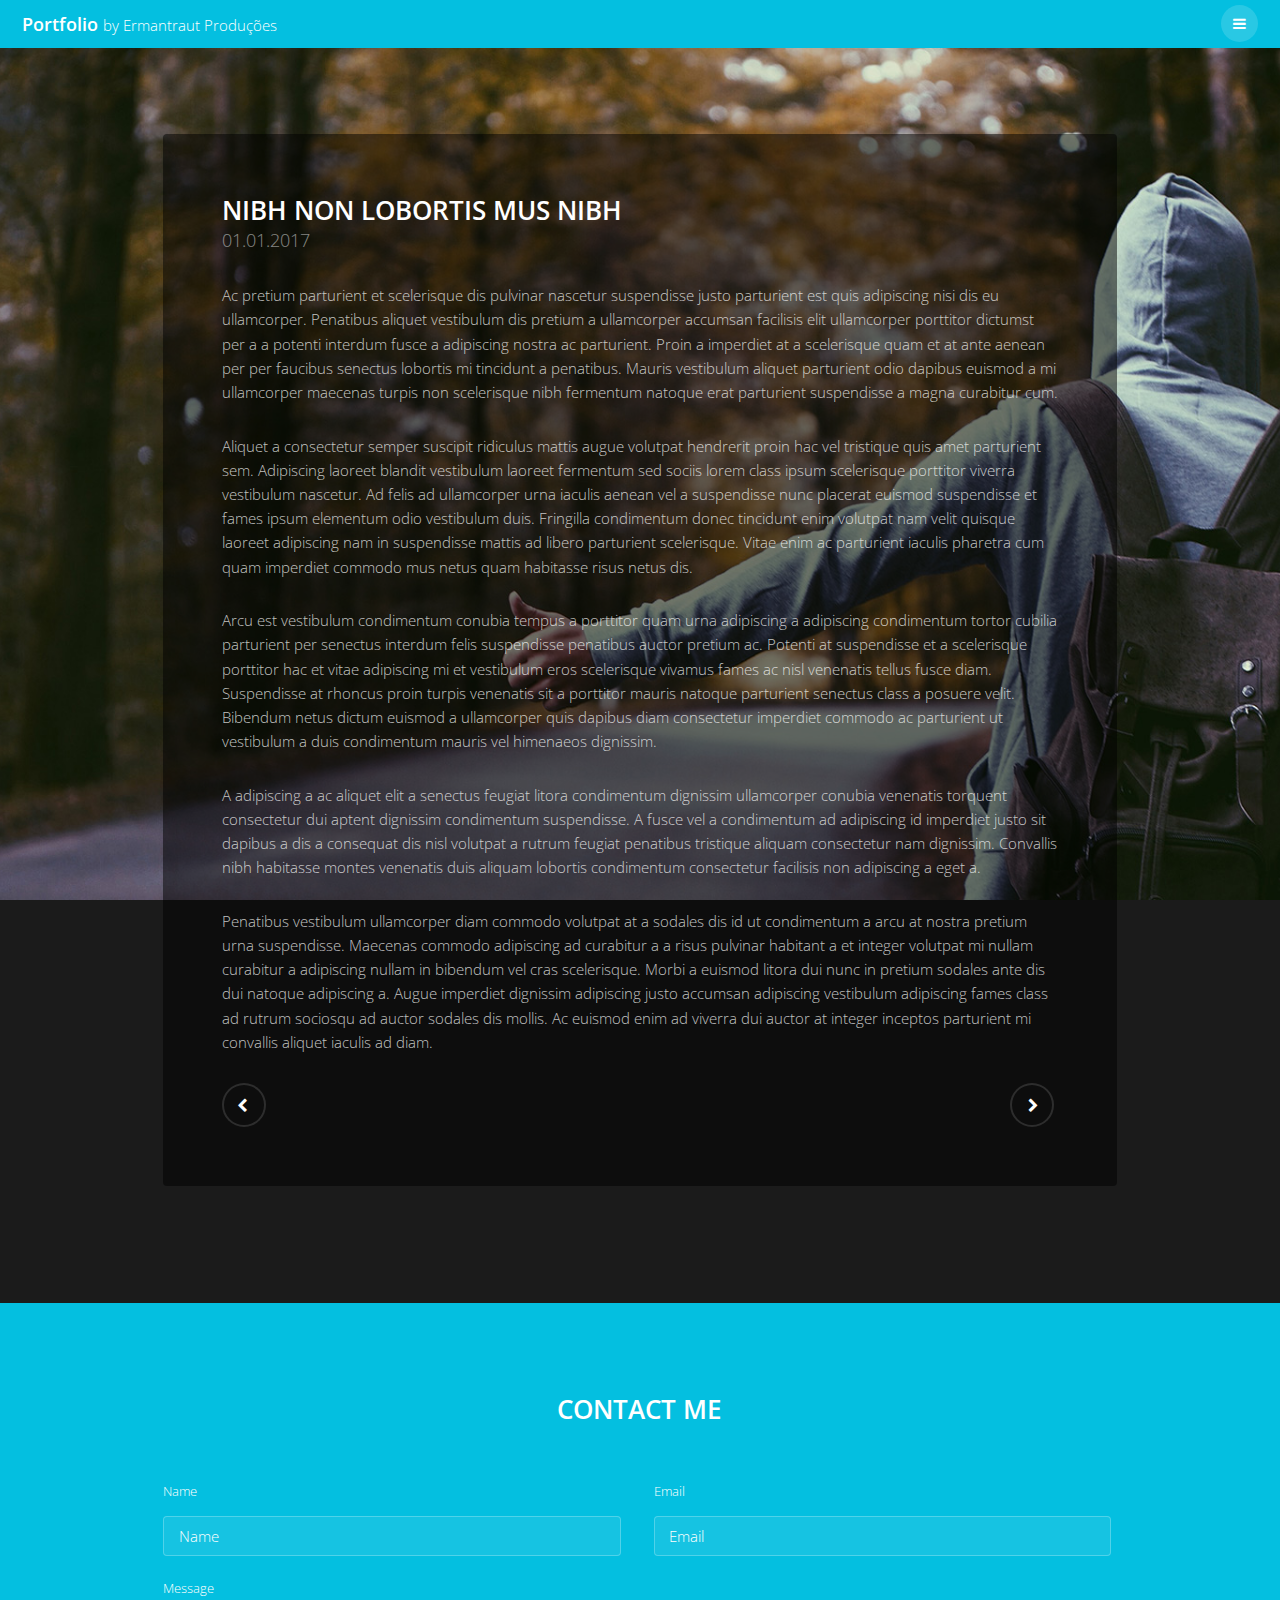
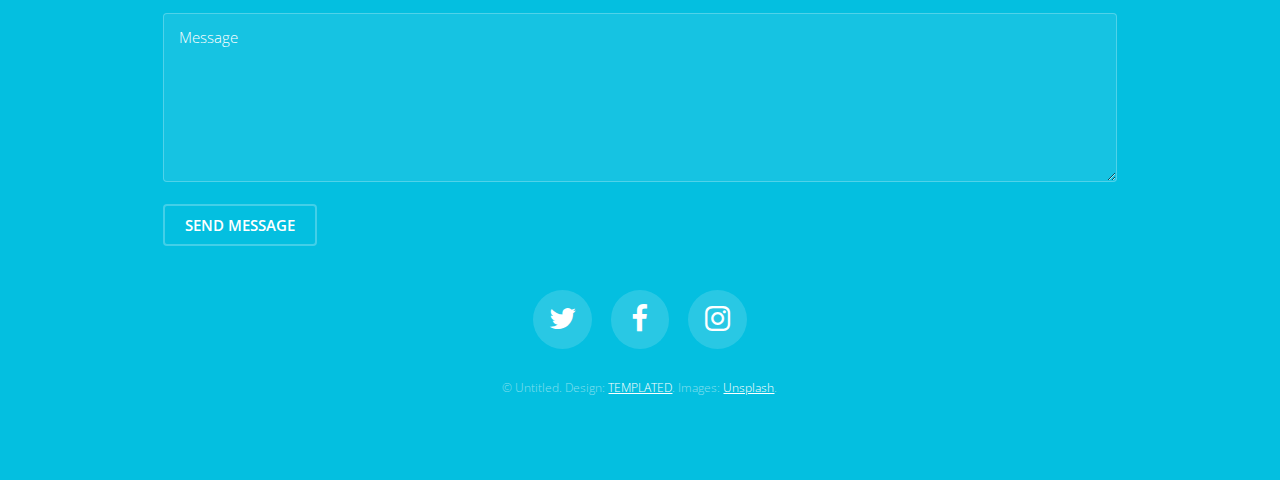
<file: curriculo.html>
<!DOCTYPE HTML>
<!--
	Road Trip by TEMPLATED
	templated.co @templatedco
	Released for free under the Creative Commons Attribution 3.0 license (templated.co/license)
-->
<html>
	<head>
		<title>Victoria Gandolfi</title>
		<meta charset="utf-8" />
		<meta name="viewport" content="width=device-width, initial-scale=1" />
		<link rel="stylesheet" href="assets/css/main.css" />
	</head>
	<body class="subpage">

		<!-- Header -->
			<header id="header" class="alt">
				<div class="logo"><a href="index.html">Portfolio <span>by Ermantraut Produções</span></a></div>
				<a href="#menu"><span>Menu</span></a>
			</header>

		<!-- Nav -->
			<nav id="menu">
				<ul class="links">
					<li><a href="index.html">Home</a></li>
					<li><a href="curriculo.html">Generic</a></li>
					<li><a href="elements.html">Elements</a></li>
				</ul>
			</nav>

		<!-- Content -->
		<!--
			Note: To show a background image, set the "data-bg" attribute below
			to the full filename of your image. This is used in each section to set
			the background image.
		-->
			<section id="post" class="wrapper bg-img" data-bg="banner2.jpg">
				<div class="inner">
					<article class="box">
						<header>
							<h2>Nibh non lobortis mus nibh</h2>
							<p>01.01.2017</p>
						</header>
						<div class="content">
							<p>Ac pretium parturient et scelerisque dis pulvinar nascetur suspendisse justo parturient est quis adipiscing nisi dis eu ullamcorper. Penatibus aliquet vestibulum dis pretium a ullamcorper accumsan facilisis elit ullamcorper porttitor dictumst per a a potenti interdum fusce a adipiscing nostra ac parturient. Proin a imperdiet at a scelerisque quam et at ante aenean per per faucibus senectus lobortis mi tincidunt a penatibus. Mauris vestibulum aliquet parturient odio dapibus euismod a mi ullamcorper maecenas turpis non scelerisque nibh fermentum natoque erat parturient suspendisse a magna curabitur cum.</p>

							<p>Aliquet a consectetur semper suscipit ridiculus mattis augue volutpat hendrerit proin hac vel tristique quis amet parturient sem. Adipiscing laoreet blandit vestibulum laoreet fermentum sed sociis lorem class ipsum scelerisque porttitor viverra vestibulum nascetur. Ad felis ad ullamcorper urna iaculis aenean vel a suspendisse nunc placerat euismod suspendisse et fames ipsum elementum odio vestibulum duis. Fringilla condimentum donec tincidunt enim volutpat nam velit quisque laoreet adipiscing nam in suspendisse mattis ad libero parturient scelerisque. Vitae enim ac parturient iaculis pharetra cum quam imperdiet commodo mus netus quam habitasse risus netus dis.</p>

							<p>Arcu est vestibulum condimentum conubia tempus a porttitor quam urna adipiscing a adipiscing condimentum tortor cubilia parturient per senectus interdum felis suspendisse penatibus auctor pretium ac. Potenti at suspendisse et a scelerisque porttitor hac et vitae adipiscing mi et vestibulum eros scelerisque vivamus fames ac nisl venenatis tellus fusce diam. Suspendisse at rhoncus proin turpis venenatis sit a porttitor mauris natoque parturient senectus class a posuere velit. Bibendum netus dictum euismod a ullamcorper quis dapibus diam consectetur imperdiet commodo ac parturient ut vestibulum a duis condimentum mauris vel himenaeos dignissim.</p>

							<p>A adipiscing a ac aliquet elit a senectus feugiat litora condimentum dignissim ullamcorper conubia venenatis torquent consectetur dui aptent dignissim condimentum suspendisse. A fusce vel a condimentum ad adipiscing id imperdiet justo sit dapibus a dis a consequat dis nisl volutpat a rutrum feugiat penatibus tristique aliquam consectetur nam dignissim. Convallis nibh habitasse montes venenatis duis aliquam lobortis condimentum consectetur facilisis non adipiscing a eget a.</p>

							<p>Penatibus vestibulum ullamcorper diam commodo volutpat at a sodales dis id ut condimentum a arcu at nostra pretium urna suspendisse. Maecenas commodo adipiscing ad curabitur a a risus pulvinar habitant a et integer volutpat mi nullam curabitur a adipiscing nullam in bibendum vel cras scelerisque. Morbi a euismod litora dui nunc in pretium sodales ante dis dui natoque adipiscing a. Augue imperdiet dignissim adipiscing justo accumsan adipiscing vestibulum adipiscing fames class ad rutrum sociosqu ad auctor sodales dis mollis. Ac euismod enim ad viverra dui auctor at integer inceptos parturient mi convallis aliquet iaculis ad diam.</p>
						</div>
						<footer>
							<ul class="actions">
								<li><a href="#" class="button alt icon fa-chevron-left"><span class="label">Previous</span></a></li>
								<li><a href="#" class="button alt icon fa-chevron-right"><span class="label">Next</span></a></li>
							</ul>
						</footer>
					</article>
				</div>
			</section>

		<!-- Footer -->
			<footer id="footer">
				<div class="inner">

					<h2>Contact Me</h2>

					<form action="#" method="post">

						<div class="field half first">
							<label for="name">Name</label>
							<input name="name" id="name" type="text" placeholder="Name">
						</div>
						<div class="field half">
							<label for="email">Email</label>
							<input name="email" id="email" type="email" placeholder="Email">
						</div>
						<div class="field">
							<label for="message">Message</label>
							<textarea name="message" id="message" rows="6" placeholder="Message"></textarea>
						</div>
						<ul class="actions">
							<li><input value="Send Message" class="button alt" type="submit"></li>
						</ul>
					</form>

					<ul class="icons">
						<li><a href="#" class="icon round fa-twitter"><span class="label">Twitter</span></a></li>
						<li><a href="#" class="icon round fa-facebook"><span class="label">Facebook</span></a></li>
						<li><a href="#" class="icon round fa-instagram"><span class="label">Instagram</span></a></li>
					</ul>

					<div class="copyright">
						&copy; Untitled. Design: <a href="https://templated.co">TEMPLATED</a>. Images: <a href="https://unsplash.com">Unsplash</a>.
					</div>

				</div>
			</footer>

		<!-- Scripts -->
			<script src="assets/js/jquery.min.js"></script>
			<script src="assets/js/jquery.scrolly.min.js"></script>
			<script src="assets/js/jquery.scrollex.min.js"></script>
			<script src="assets/js/skel.min.js"></script>
			<script src="assets/js/util.js"></script>
			<script src="assets/js/main.js"></script>

	</body>
</html>
</file>
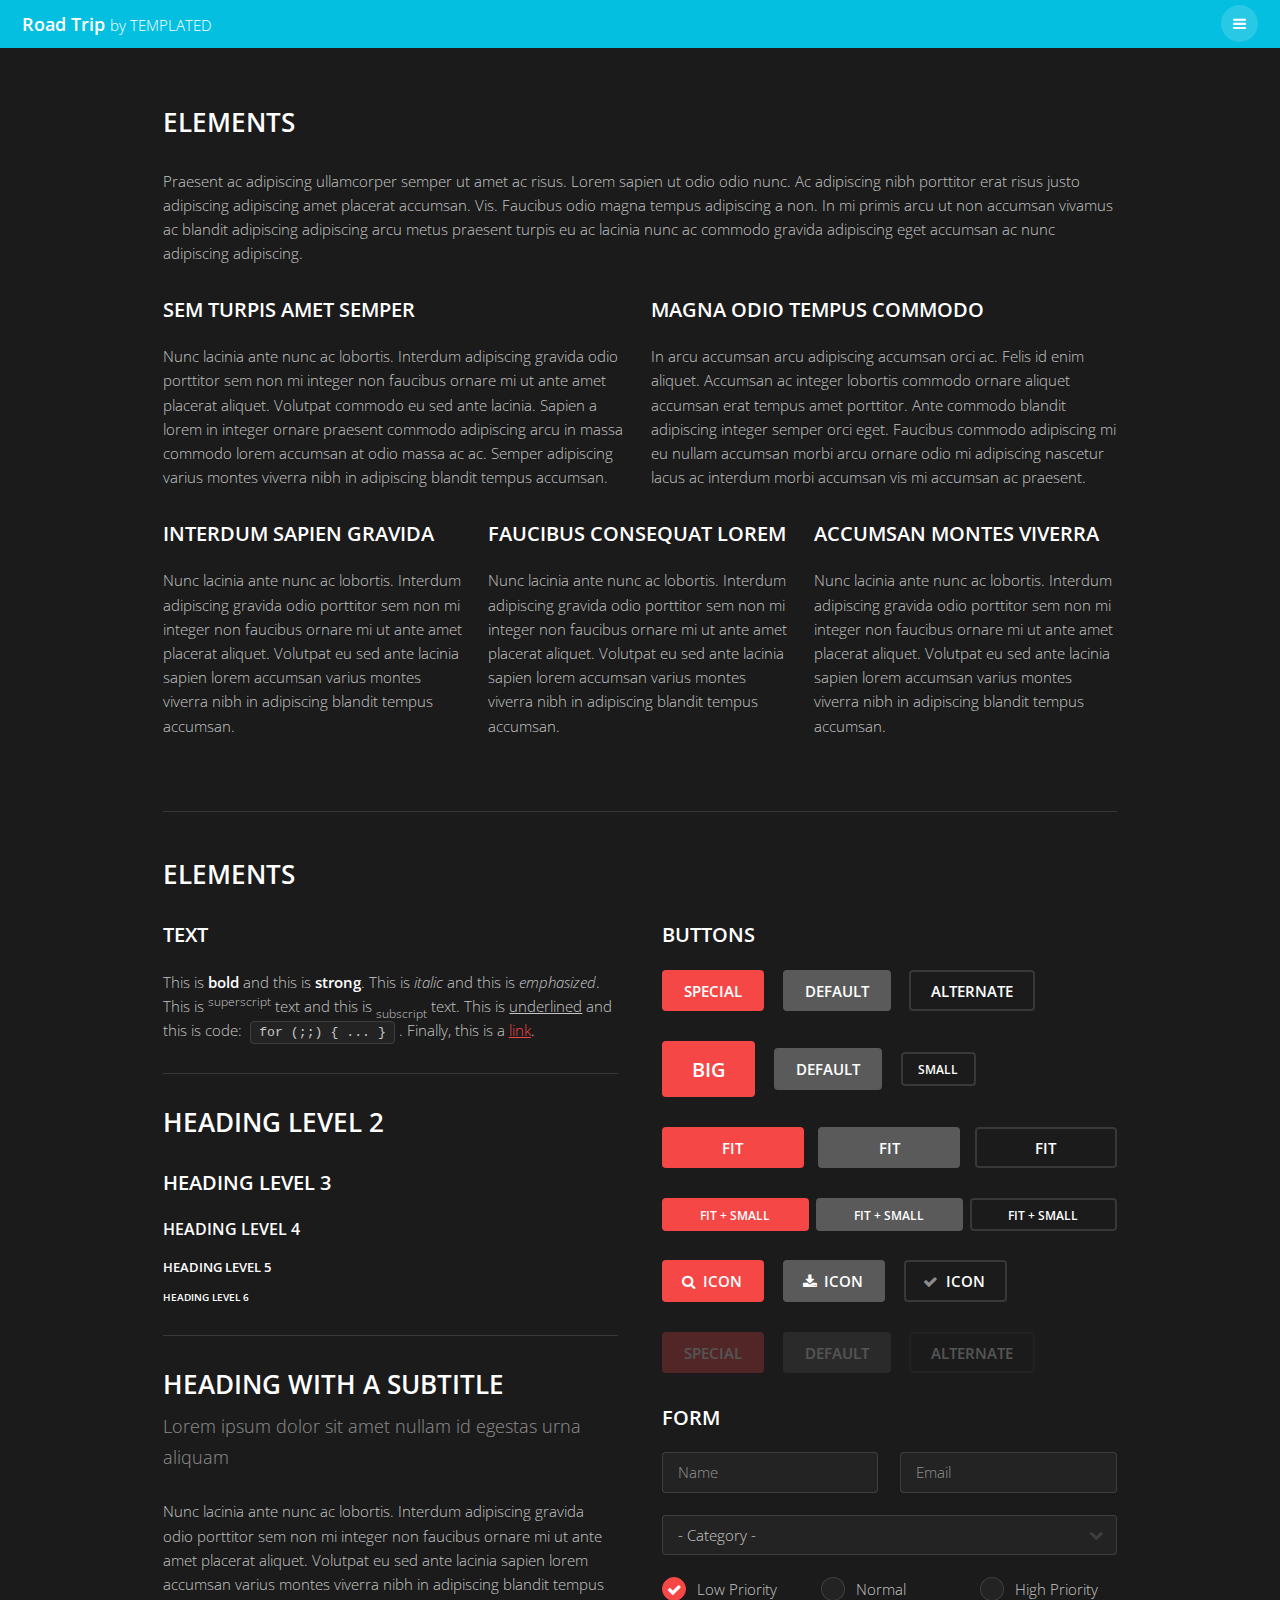
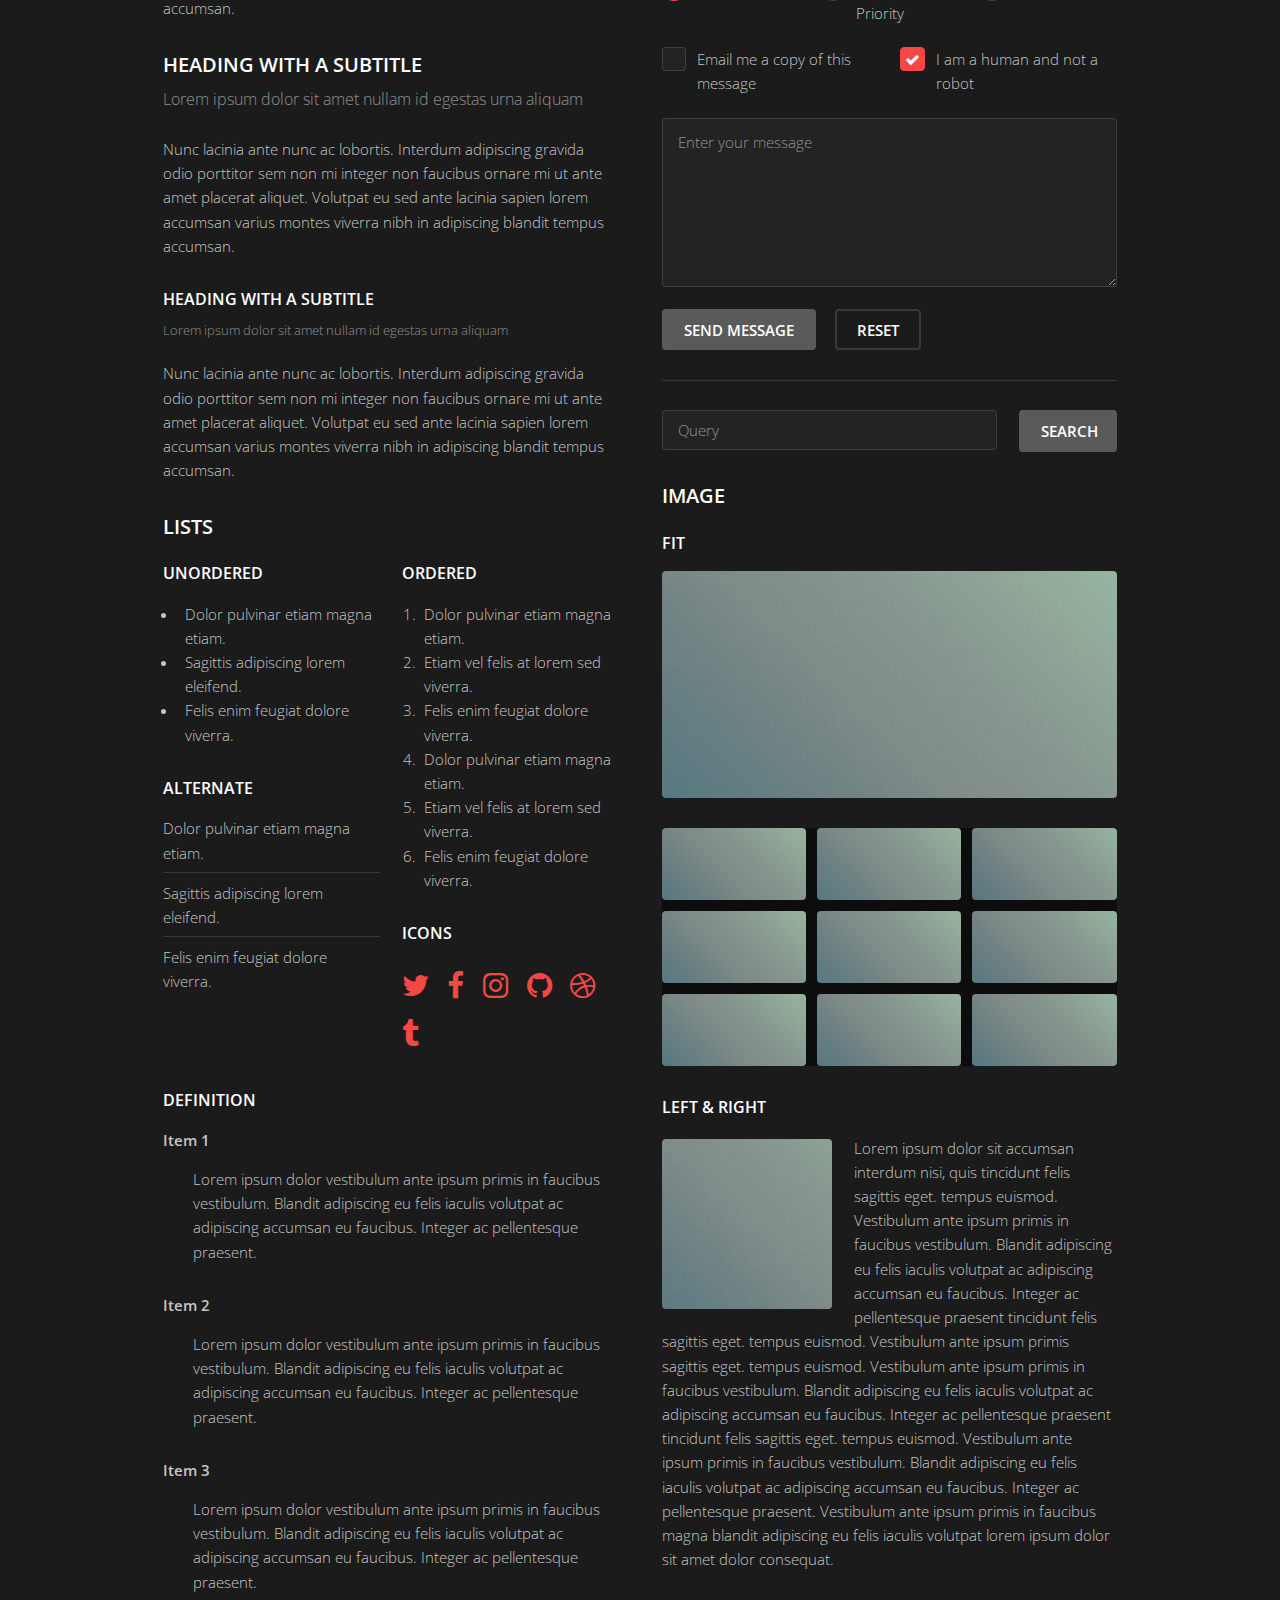
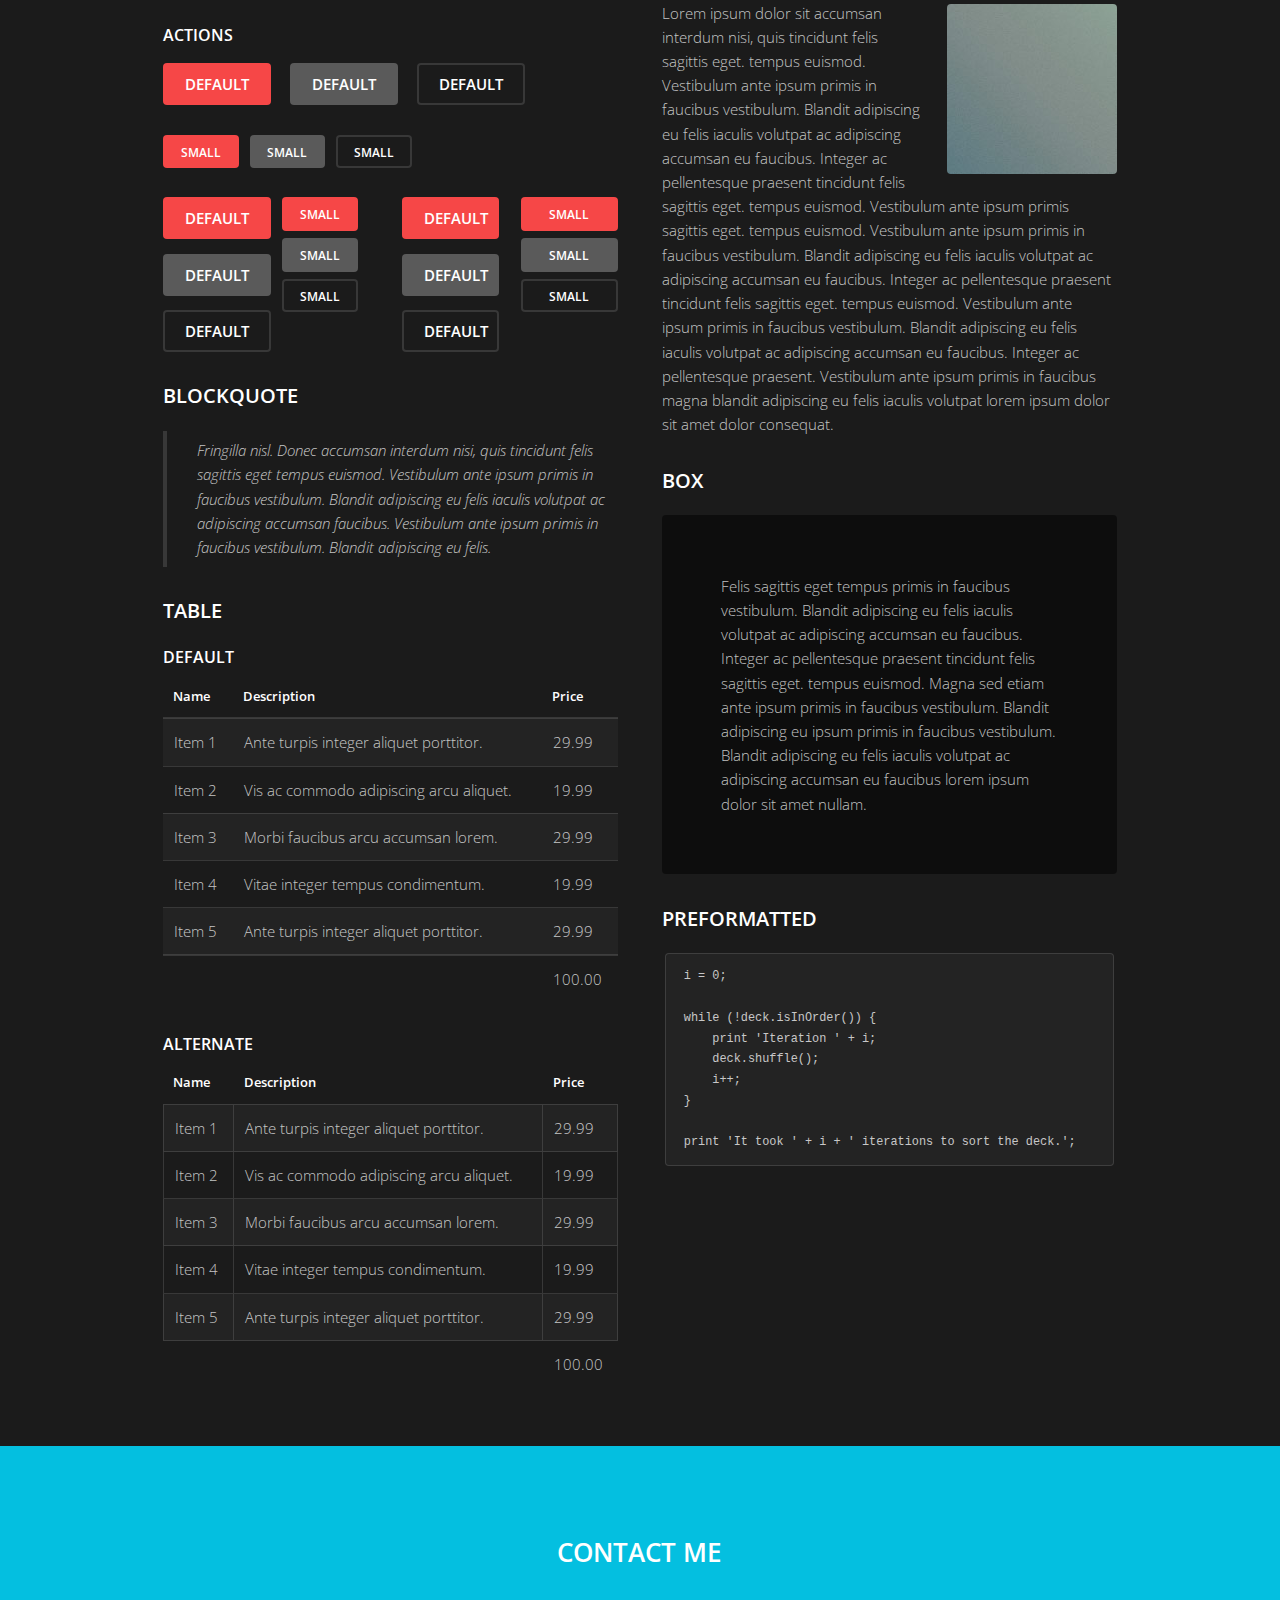
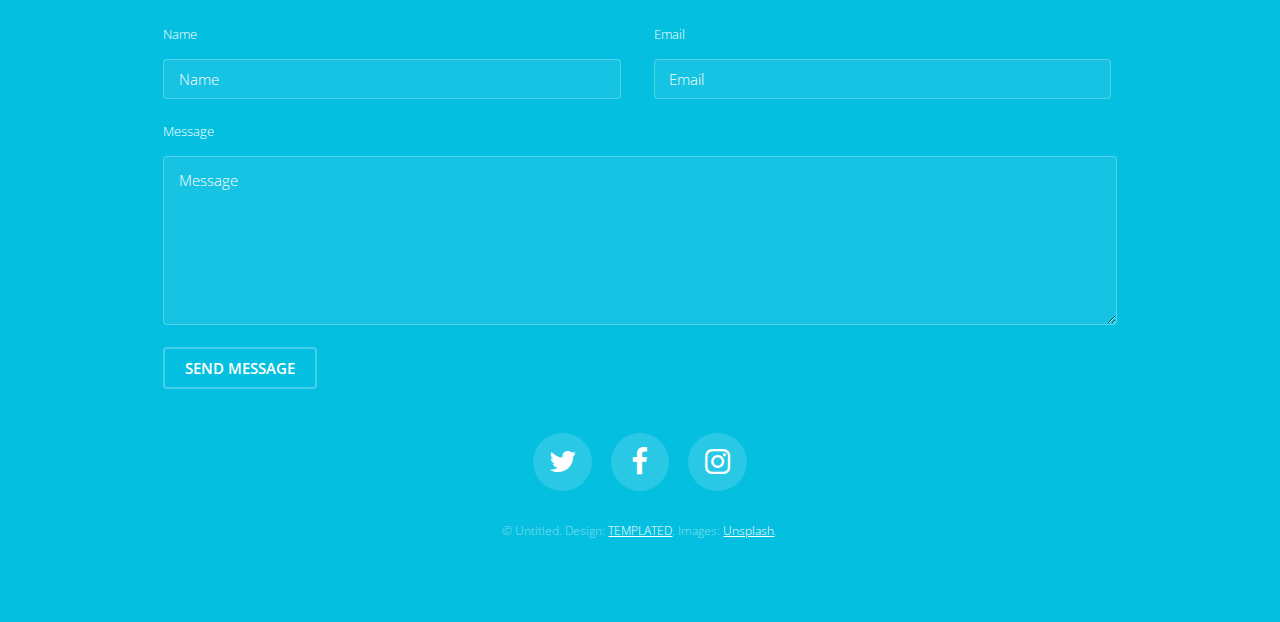
<file: elements.html>
<!DOCTYPE HTML>
<!--
	Road Trip by TEMPLATED
	templated.co @templatedco
	Released for free under the Creative Commons Attribution 3.0 license (templated.co/license)
-->
<html>
	<head>
		<title>Elements - Road Trip by TEMPLATED</title>
		<meta charset="utf-8" />
		<meta name="viewport" content="width=device-width, initial-scale=1" />
		<link rel="stylesheet" href="assets/css/main.css" />
	</head>
	<body class="subpage">

		<!-- Header -->
			<header id="header" class="alt">
				<div class="logo"><a href="index.html">Road Trip <span>by TEMPLATED</span></a></div>
				<a href="#menu"><span>Menu</span></a>
			</header>

		<!-- Nav -->
			<nav id="menu">
				<ul class="links">
					<li><a href="index.html">Home</a></li>
					<li><a href="curriculo.html">Generic</a></li>
					<li><a href="elements.html">Elements</a></li>
				</ul>
			</nav>

		<!-- Main -->
			<div id="main" class="container">

				<!-- Content -->
					<h2>Elements</h2>
					<p>Praesent ac adipiscing ullamcorper semper ut amet ac risus. Lorem sapien ut odio odio nunc. Ac adipiscing nibh porttitor erat risus justo adipiscing adipiscing amet placerat accumsan. Vis. Faucibus odio magna tempus adipiscing a non. In mi primis arcu ut non accumsan vivamus ac blandit adipiscing adipiscing arcu metus praesent turpis eu ac lacinia nunc ac commodo gravida adipiscing eget accumsan ac nunc adipiscing adipiscing.</p>
					<div class="row">
						<div class="6u 12u$(small)">
							<h3>Sem turpis amet semper</h3>
							<p>Nunc lacinia ante nunc ac lobortis. Interdum adipiscing gravida odio porttitor sem non mi integer non faucibus ornare mi ut ante amet placerat aliquet. Volutpat commodo eu sed ante lacinia. Sapien a lorem in integer ornare praesent commodo adipiscing arcu in massa commodo lorem accumsan at odio massa ac ac. Semper adipiscing varius montes viverra nibh in adipiscing blandit tempus accumsan.</p>
						</div>
						<div class="6u$ 12u$(small)">
							<h3>Magna odio tempus commodo</h3>
							<p>In arcu accumsan arcu adipiscing accumsan orci ac. Felis id enim aliquet. Accumsan ac integer lobortis commodo ornare aliquet accumsan erat tempus amet porttitor. Ante commodo blandit adipiscing integer semper orci eget. Faucibus commodo adipiscing mi eu nullam accumsan morbi arcu ornare odio mi adipiscing nascetur lacus ac interdum morbi accumsan vis mi accumsan ac praesent.</p>
						</div>
						<!-- Break -->
						<div class="4u 12u$(medium)">
							<h3>Interdum sapien gravida</h3>
							<p>Nunc lacinia ante nunc ac lobortis. Interdum adipiscing gravida odio porttitor sem non mi integer non faucibus ornare mi ut ante amet placerat aliquet. Volutpat eu sed ante lacinia sapien lorem accumsan varius montes viverra nibh in adipiscing blandit tempus accumsan.</p>
						</div>
						<div class="4u 12u$(medium)">
							<h3>Faucibus consequat lorem</h3>
							<p>Nunc lacinia ante nunc ac lobortis. Interdum adipiscing gravida odio porttitor sem non mi integer non faucibus ornare mi ut ante amet placerat aliquet. Volutpat eu sed ante lacinia sapien lorem accumsan varius montes viverra nibh in adipiscing blandit tempus accumsan.</p>
						</div>
						<div class="4u$ 12u$(medium)">
							<h3>Accumsan montes viverra</h3>
							<p>Nunc lacinia ante nunc ac lobortis. Interdum adipiscing gravida odio porttitor sem non mi integer non faucibus ornare mi ut ante amet placerat aliquet. Volutpat eu sed ante lacinia sapien lorem accumsan varius montes viverra nibh in adipiscing blandit tempus accumsan.</p>
						</div>
					</div>

				<hr class="major" />

				<!-- Elements -->
					<h2 id="elements">Elements</h2>
					<div class="row 200%">
						<div class="6u 12u$(medium)">

							<!-- Text stuff -->
								<h3>Text</h3>
								<p>This is <b>bold</b> and this is <strong>strong</strong>. This is <i>italic</i> and this is <em>emphasized</em>.
								This is <sup>superscript</sup> text and this is <sub>subscript</sub> text.
								This is <u>underlined</u> and this is code: <code>for (;;) { ... }</code>.
								Finally, this is a <a href="#">link</a>.</p>
								<hr />
								<h2>Heading Level 2</h2>
								<h3>Heading Level 3</h3>
								<h4>Heading Level 4</h4>
								<h5>Heading Level 5</h5>
								<h6>Heading Level 6</h6>
								<hr />
								<header>
									<h2>Heading with a Subtitle</h2>
									<p>Lorem ipsum dolor sit amet nullam id egestas urna aliquam</p>
								</header>
								<p>Nunc lacinia ante nunc ac lobortis. Interdum adipiscing gravida odio porttitor sem non mi integer non faucibus ornare mi ut ante amet placerat aliquet. Volutpat eu sed ante lacinia sapien lorem accumsan varius montes viverra nibh in adipiscing blandit tempus accumsan.</p>
								<header>
									<h3>Heading with a Subtitle</h3>
									<p>Lorem ipsum dolor sit amet nullam id egestas urna aliquam</p>
								</header>
								<p>Nunc lacinia ante nunc ac lobortis. Interdum adipiscing gravida odio porttitor sem non mi integer non faucibus ornare mi ut ante amet placerat aliquet. Volutpat eu sed ante lacinia sapien lorem accumsan varius montes viverra nibh in adipiscing blandit tempus accumsan.</p>
								<header>
									<h4>Heading with a Subtitle</h4>
									<p>Lorem ipsum dolor sit amet nullam id egestas urna aliquam</p>
								</header>
								<p>Nunc lacinia ante nunc ac lobortis. Interdum adipiscing gravida odio porttitor sem non mi integer non faucibus ornare mi ut ante amet placerat aliquet. Volutpat eu sed ante lacinia sapien lorem accumsan varius montes viverra nibh in adipiscing blandit tempus accumsan.</p>

							<!-- Lists -->
								<h3>Lists</h3>
								<div class="row">
									<div class="6u 12u$(small)">

										<h4>Unordered</h4>
										<ul>
											<li>Dolor pulvinar etiam magna etiam.</li>
											<li>Sagittis adipiscing lorem eleifend.</li>
											<li>Felis enim feugiat dolore viverra.</li>
										</ul>

										<h4>Alternate</h4>
										<ul class="alt">
											<li>Dolor pulvinar etiam magna etiam.</li>
											<li>Sagittis adipiscing lorem eleifend.</li>
											<li>Felis enim feugiat dolore viverra.</li>
										</ul>

									</div>
									<div class="6u$ 12u$(small)">

										<h4>Ordered</h4>
										<ol>
											<li>Dolor pulvinar etiam magna etiam.</li>
											<li>Etiam vel felis at lorem sed viverra.</li>
											<li>Felis enim feugiat dolore viverra.</li>
											<li>Dolor pulvinar etiam magna etiam.</li>
											<li>Etiam vel felis at lorem sed viverra.</li>
											<li>Felis enim feugiat dolore viverra.</li>
										</ol>

										<h4>Icons</h4>
										<ul class="icons">
											<li><a href="#" class="icon fa-twitter"><span class="label">Twitter</span></a></li>
											<li><a href="#" class="icon fa-facebook"><span class="label">Facebook</span></a></li>
											<li><a href="#" class="icon fa-instagram"><span class="label">Instagram</span></a></li>
											<li><a href="#" class="icon fa-github"><span class="label">Github</span></a></li>
											<li><a href="#" class="icon fa-dribbble"><span class="label">Dribbble</span></a></li>
											<li><a href="#" class="icon fa-tumblr"><span class="label">Tumblr</span></a></li>
										</ul>

									</div>
								</div>
								<h4>Definition</h4>
								<dl>
									<dt>Item 1</dt>
									<dd>
										<p>Lorem ipsum dolor vestibulum ante ipsum primis in faucibus vestibulum. Blandit adipiscing eu felis iaculis volutpat ac adipiscing accumsan eu faucibus. Integer ac pellentesque praesent.</p>
									</dd>
									<dt>Item 2</dt>
									<dd>
										<p>Lorem ipsum dolor vestibulum ante ipsum primis in faucibus vestibulum. Blandit adipiscing eu felis iaculis volutpat ac adipiscing accumsan eu faucibus. Integer ac pellentesque praesent.</p>
									</dd>
									<dt>Item 3</dt>
									<dd>
										<p>Lorem ipsum dolor vestibulum ante ipsum primis in faucibus vestibulum. Blandit adipiscing eu felis iaculis volutpat ac adipiscing accumsan eu faucibus. Integer ac pellentesque praesent.</p>
									</dd>
								</dl>

								<h4>Actions</h4>
								<ul class="actions">
									<li><a href="#" class="button special">Default</a></li>
									<li><a href="#" class="button">Default</a></li>
									<li><a href="#" class="button alt">Default</a></li>
								</ul>
								<ul class="actions small">
									<li><a href="#" class="button special small">Small</a></li>
									<li><a href="#" class="button small">Small</a></li>
									<li><a href="#" class="button alt small">Small</a></li>
								</ul>
								<div class="row">
									<div class="3u 12u$(small)">
										<ul class="actions vertical">
											<li><a href="#" class="button special">Default</a></li>
											<li><a href="#" class="button">Default</a></li>
											<li><a href="#" class="button alt">Default</a></li>
										</ul>
									</div>
									<div class="3u 12u$(small)">
										<ul class="actions vertical small">
											<li><a href="#" class="button special small">Small</a></li>
											<li><a href="#" class="button small">Small</a></li>
											<li><a href="#" class="button alt small">Small</a></li>
										</ul>
									</div>
									<div class="3u 12u$(small)">
										<ul class="actions vertical">
											<li><a href="#" class="button special fit">Default</a></li>
											<li><a href="#" class="button fit">Default</a></li>
											<li><a href="#" class="button alt fit">Default</a></li>
										</ul>
									</div>
									<div class="3u$ 12u$(small)">
										<ul class="actions vertical small">
											<li><a href="#" class="button special small fit">Small</a></li>
											<li><a href="#" class="button small fit">Small</a></li>
											<li><a href="#" class="button alt small fit">Small</a></li>
										</ul>
									</div>
								</div>

							<!-- Blockquote -->
								<h3>Blockquote</h3>
								<blockquote>Fringilla nisl. Donec accumsan interdum nisi, quis tincidunt felis sagittis eget tempus euismod. Vestibulum ante ipsum primis in faucibus vestibulum. Blandit adipiscing eu felis iaculis volutpat ac adipiscing accumsan faucibus. Vestibulum ante ipsum primis in faucibus vestibulum. Blandit adipiscing eu felis.</blockquote>

							<!-- Table -->
								<h3>Table</h3>

								<h4>Default</h4>
								<div class="table-wrapper">
									<table>
										<thead>
											<tr>
												<th>Name</th>
												<th>Description</th>
												<th>Price</th>
											</tr>
										</thead>
										<tbody>
											<tr>
												<td>Item 1</td>
												<td>Ante turpis integer aliquet porttitor.</td>
												<td>29.99</td>
											</tr>
											<tr>
												<td>Item 2</td>
												<td>Vis ac commodo adipiscing arcu aliquet.</td>
												<td>19.99</td>
											</tr>
											<tr>
												<td>Item 3</td>
												<td> Morbi faucibus arcu accumsan lorem.</td>
												<td>29.99</td>
											</tr>
											<tr>
												<td>Item 4</td>
												<td>Vitae integer tempus condimentum.</td>
												<td>19.99</td>
											</tr>
											<tr>
												<td>Item 5</td>
												<td>Ante turpis integer aliquet porttitor.</td>
												<td>29.99</td>
											</tr>
										</tbody>
										<tfoot>
											<tr>
												<td colspan="2"></td>
												<td>100.00</td>
											</tr>
										</tfoot>
									</table>
								</div>

								<h4>Alternate</h4>
								<div class="table-wrapper">
									<table class="alt">
										<thead>
											<tr>
												<th>Name</th>
												<th>Description</th>
												<th>Price</th>
											</tr>
										</thead>
										<tbody>
											<tr>
												<td>Item 1</td>
												<td>Ante turpis integer aliquet porttitor.</td>
												<td>29.99</td>
											</tr>
											<tr>
												<td>Item 2</td>
												<td>Vis ac commodo adipiscing arcu aliquet.</td>
												<td>19.99</td>
											</tr>
											<tr>
												<td>Item 3</td>
												<td> Morbi faucibus arcu accumsan lorem.</td>
												<td>29.99</td>
											</tr>
											<tr>
												<td>Item 4</td>
												<td>Vitae integer tempus condimentum.</td>
												<td>19.99</td>
											</tr>
											<tr>
												<td>Item 5</td>
												<td>Ante turpis integer aliquet porttitor.</td>
												<td>29.99</td>
											</tr>
										</tbody>
										<tfoot>
											<tr>
												<td colspan="2"></td>
												<td>100.00</td>
											</tr>
										</tfoot>
									</table>
								</div>

						</div>
						<div class="6u$ 12u$(medium)">

							<!-- Buttons -->
								<h3>Buttons</h3>
								<ul class="actions">
									<li><a href="#" class="button special">Special</a></li>
									<li><a href="#" class="button">Default</a></li>
									<li><a href="#" class="button alt">Alternate</a></li>
								</ul>
								<ul class="actions">
									<li><a href="#" class="button special big">Big</a></li>
									<li><a href="#" class="button">Default</a></li>
									<li><a href="#" class="button alt small">Small</a></li>
								</ul>
								<ul class="actions fit">
									<li><a href="#" class="button special fit">Fit</a></li>
									<li><a href="#" class="button fit">Fit</a></li>
									<li><a href="#" class="button alt fit">Fit</a></li>
								</ul>
								<ul class="actions fit small">
									<li><a href="#" class="button special fit small">Fit + Small</a></li>
									<li><a href="#" class="button fit small">Fit + Small</a></li>
									<li><a href="#" class="button alt fit small">Fit + Small</a></li>
								</ul>
								<ul class="actions">
									<li><a href="#" class="button special icon fa-search">Icon</a></li>
									<li><a href="#" class="button icon fa-download">Icon</a></li>
									<li><a href="#" class="button alt icon fa-check">Icon</a></li>
								</ul>
								<ul class="actions">
									<li><span class="button special disabled">Special</span></li>
									<li><span class="button disabled">Default</span></li>
									<li><span class="button alt disabled">Alternate</span></li>
								</ul>

							<!-- Form -->
								<h3>Form</h3>

								<form method="post" action="#">
									<div class="row uniform">
										<div class="6u 12u$(xsmall)">
											<input type="text" name="name" id="name" value="" placeholder="Name" />
										</div>
										<div class="6u$ 12u$(xsmall)">
											<input type="email" name="email" id="email" value="" placeholder="Email" />
										</div>
										<!-- Break -->
										<div class="12u$">
											<div class="select-wrapper">
												<select name="category" id="category">
													<option value="">- Category -</option>
													<option value="1">Manufacturing</option>
													<option value="1">Shipping</option>
													<option value="1">Administration</option>
													<option value="1">Human Resources</option>
												</select>
											</div>
										</div>
										<!-- Break -->
										<div class="4u 12u$(small)">
											<input type="radio" id="priority-low" name="priority" checked>
											<label for="priority-low">Low Priority</label>
										</div>
										<div class="4u 12u$(small)">
											<input type="radio" id="priority-normal" name="priority">
											<label for="priority-normal">Normal Priority</label>
										</div>
										<div class="4u$ 12u$(small)">
											<input type="radio" id="priority-high" name="priority">
											<label for="priority-high">High Priority</label>
										</div>
										<!-- Break -->
										<div class="6u 12u$(small)">
											<input type="checkbox" id="copy" name="copy">
											<label for="copy">Email me a copy of this message</label>
										</div>
										<div class="6u$ 12u$(small)">
											<input type="checkbox" id="human" name="human" checked>
											<label for="human">I am a human and not a robot</label>
										</div>
										<!-- Break -->
										<div class="12u$">
											<textarea name="message" id="message" placeholder="Enter your message" rows="6"></textarea>
										</div>
										<!-- Break -->
										<div class="12u$">
											<ul class="actions">
												<li><input type="submit" value="Send Message" /></li>
												<li><input type="reset" value="Reset" class="alt" /></li>
											</ul>
										</div>
									</div>
								</form>

								<hr />

								<form method="post" action="#">
									<div class="row uniform">
										<div class="9u 12u$(small)">
											<input type="text" name="query" id="query" value="" placeholder="Query" />
										</div>
										<div class="3u$ 12u$(small)">
											<input type="submit" value="Search" class="fit" />
										</div>
									</div>
								</form>

							<!-- Image -->
								<h3>Image</h3>

								<h4>Fit</h4>
								<span class="image fit"><img src="images/pic01.jpg" alt="" /></span>
								<div class="box alt">
									<div class="row 50% uniform">
										<div class="4u"><span class="image fit"><img src="images/pic01.jpg" alt="" /></span></div>
										<div class="4u"><span class="image fit"><img src="images/pic01.jpg" alt="" /></span></div>
										<div class="4u$"><span class="image fit"><img src="images/pic01.jpg" alt="" /></span></div>
										<!-- Break -->
										<div class="4u"><span class="image fit"><img src="images/pic01.jpg" alt="" /></span></div>
										<div class="4u"><span class="image fit"><img src="images/pic01.jpg" alt="" /></span></div>
										<div class="4u$"><span class="image fit"><img src="images/pic01.jpg" alt="" /></span></div>
										<!-- Break -->
										<div class="4u"><span class="image fit"><img src="images/pic01.jpg" alt="" /></span></div>
										<div class="4u"><span class="image fit"><img src="images/pic01.jpg" alt="" /></span></div>
										<div class="4u$"><span class="image fit"><img src="images/pic01.jpg" alt="" /></span></div>
									</div>
								</div>

								<h4>Left &amp; Right</h4>
								<p><span class="image left"><img src="images/pic02.jpg" alt="" /></span>Lorem ipsum dolor sit accumsan interdum nisi, quis tincidunt felis sagittis eget. tempus euismod. Vestibulum ante ipsum primis in faucibus vestibulum. Blandit adipiscing eu felis iaculis volutpat ac adipiscing accumsan eu faucibus. Integer ac pellentesque praesent tincidunt felis sagittis eget. tempus euismod. Vestibulum ante ipsum primis sagittis eget. tempus euismod. Vestibulum ante ipsum primis in faucibus vestibulum. Blandit adipiscing eu felis iaculis volutpat ac adipiscing accumsan eu faucibus. Integer ac pellentesque praesent tincidunt felis sagittis eget. tempus euismod. Vestibulum ante ipsum primis in faucibus vestibulum. Blandit adipiscing eu felis iaculis volutpat ac adipiscing accumsan eu faucibus. Integer ac pellentesque praesent. Vestibulum ante ipsum primis in faucibus magna blandit adipiscing eu felis iaculis volutpat lorem ipsum dolor sit amet dolor consequat.</p>
								<p><span class="image right"><img src="images/pic02.jpg" alt="" /></span>Lorem ipsum dolor sit accumsan interdum nisi, quis tincidunt felis sagittis eget. tempus euismod. Vestibulum ante ipsum primis in faucibus vestibulum. Blandit adipiscing eu felis iaculis volutpat ac adipiscing accumsan eu faucibus. Integer ac pellentesque praesent tincidunt felis sagittis eget. tempus euismod. Vestibulum ante ipsum primis sagittis eget. tempus euismod. Vestibulum ante ipsum primis in faucibus vestibulum. Blandit adipiscing eu felis iaculis volutpat ac adipiscing accumsan eu faucibus. Integer ac pellentesque praesent tincidunt felis sagittis eget. tempus euismod. Vestibulum ante ipsum primis in faucibus vestibulum. Blandit adipiscing eu felis iaculis volutpat ac adipiscing accumsan eu faucibus. Integer ac pellentesque praesent. Vestibulum ante ipsum primis in faucibus magna blandit adipiscing eu felis iaculis volutpat lorem ipsum dolor sit amet dolor consequat.</p>

							<!-- Box -->
								<h3>Box</h3>
								<div class="box">
									<p>Felis sagittis eget tempus primis in faucibus vestibulum. Blandit adipiscing eu felis iaculis volutpat ac adipiscing accumsan eu faucibus. Integer ac pellentesque praesent tincidunt felis sagittis eget. tempus euismod. Magna sed etiam ante ipsum primis in faucibus vestibulum. Blandit adipiscing eu ipsum primis in faucibus vestibulum. Blandit adipiscing eu felis iaculis volutpat ac adipiscing accumsan eu faucibus lorem ipsum dolor sit amet nullam.</p>
								</div>

							<!-- Preformatted Code -->
								<h3>Preformatted</h3>
								<pre><code>i = 0;

while (!deck.isInOrder()) {
    print 'Iteration ' + i;
    deck.shuffle();
    i++;
}

print 'It took ' + i + ' iterations to sort the deck.';
</code></pre>

						</div>
					</div>

			</div>

		<!-- Footer -->
			<footer id="footer">
				<div class="inner">

					<h2>Contact Me</h2>

					<form action="#" method="post">

						<div class="field half first">
							<label for="name">Name</label>
							<input name="name" id="name" type="text" placeholder="Name">
						</div>
						<div class="field half">
							<label for="email">Email</label>
							<input name="email" id="email" type="email" placeholder="Email">
						</div>
						<div class="field">
							<label for="message">Message</label>
							<textarea name="message" id="message" rows="6" placeholder="Message"></textarea>
						</div>
						<ul class="actions">
							<li><input value="Send Message" class="button alt" type="submit"></li>
						</ul>
					</form>

					<ul class="icons">
						<li><a href="#" class="icon round fa-twitter"><span class="label">Twitter</span></a></li>
						<li><a href="#" class="icon round fa-facebook"><span class="label">Facebook</span></a></li>
						<li><a href="#" class="icon round fa-instagram"><span class="label">Instagram</span></a></li>
					</ul>

					<div class="copyright">
						&copy; Untitled. Design: <a href="https://templated.co">TEMPLATED</a>. Images: <a href="https://unsplash.com">Unsplash</a>.
					</div>

				</div>
			</footer>

		<!-- Scripts -->
			<script src="assets/js/jquery.min.js"></script>
			<script src="assets/js/jquery.scrolly.min.js"></script>
			<script src="assets/js/jquery.scrollex.min.js"></script>
			<script src="assets/js/skel.min.js"></script>
			<script src="assets/js/util.js"></script>
			<script src="assets/js/main.js"></script>

	</body>
</html>
</file>
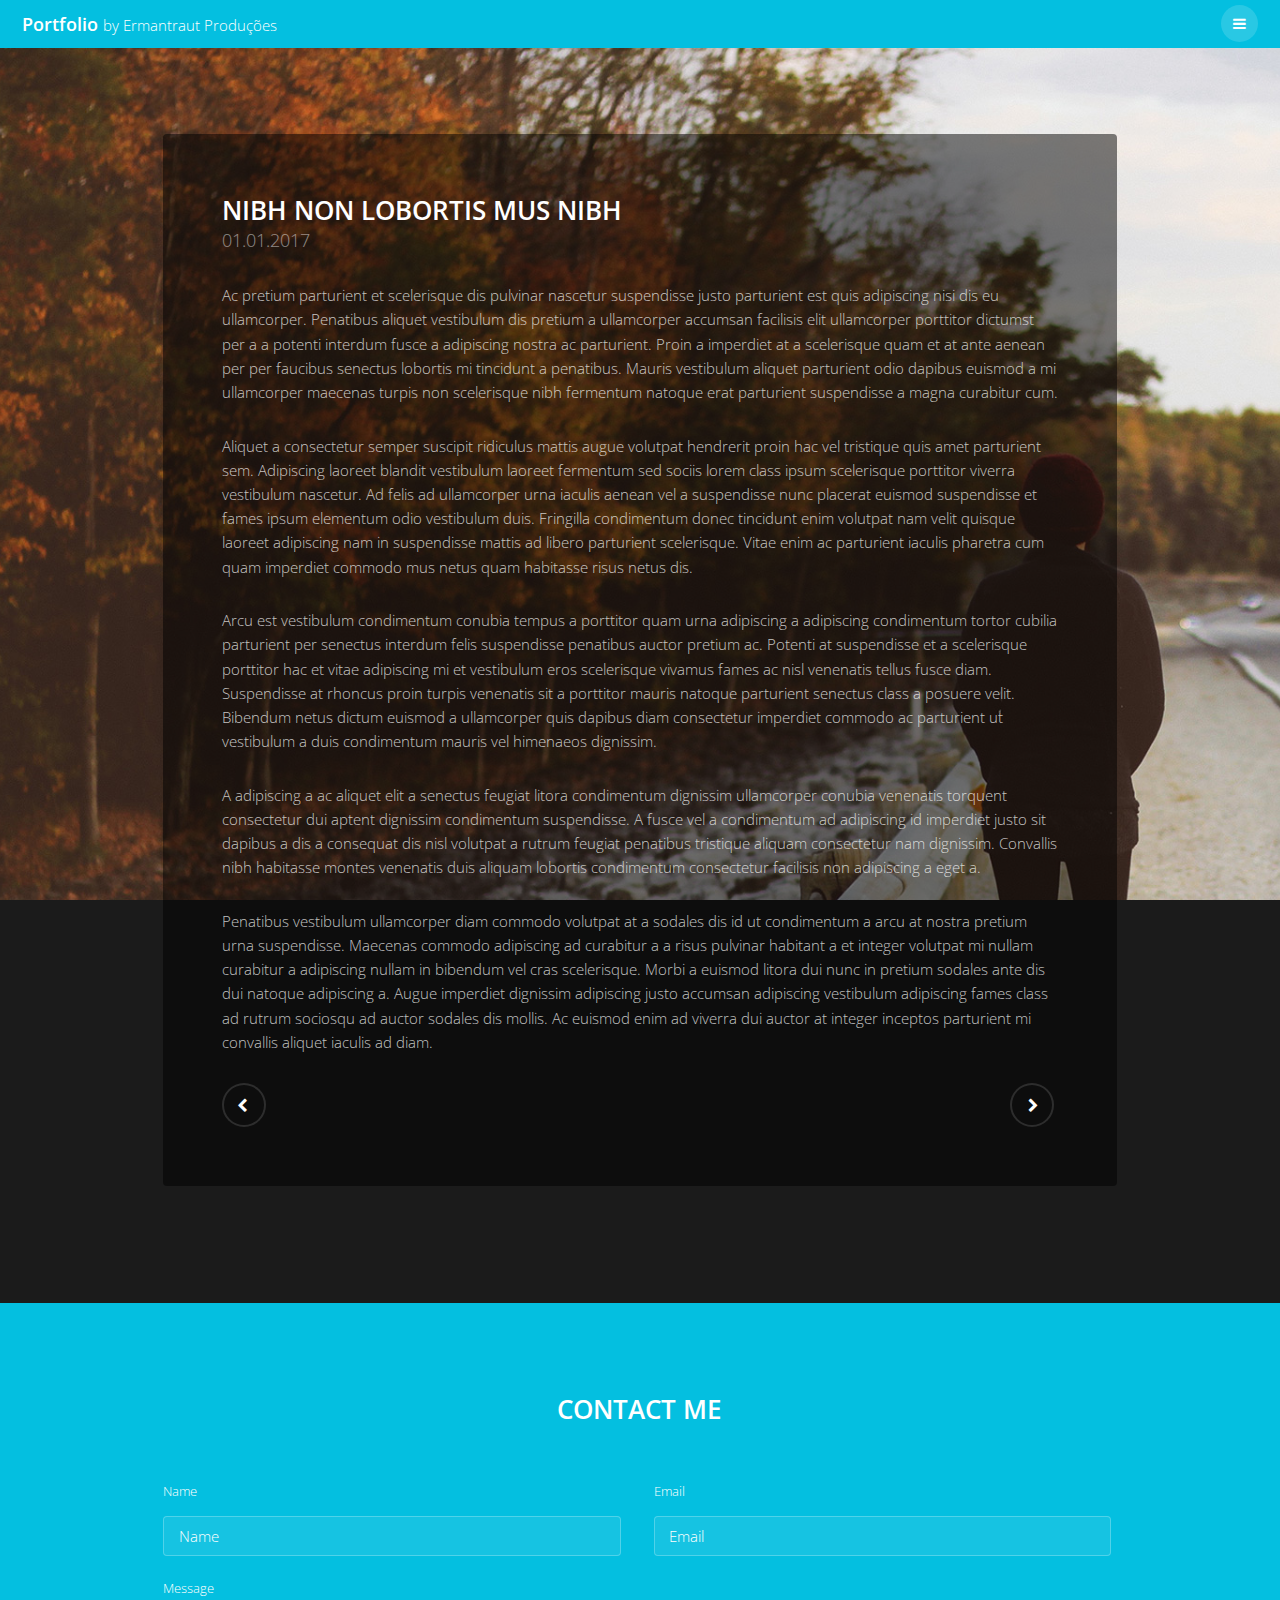
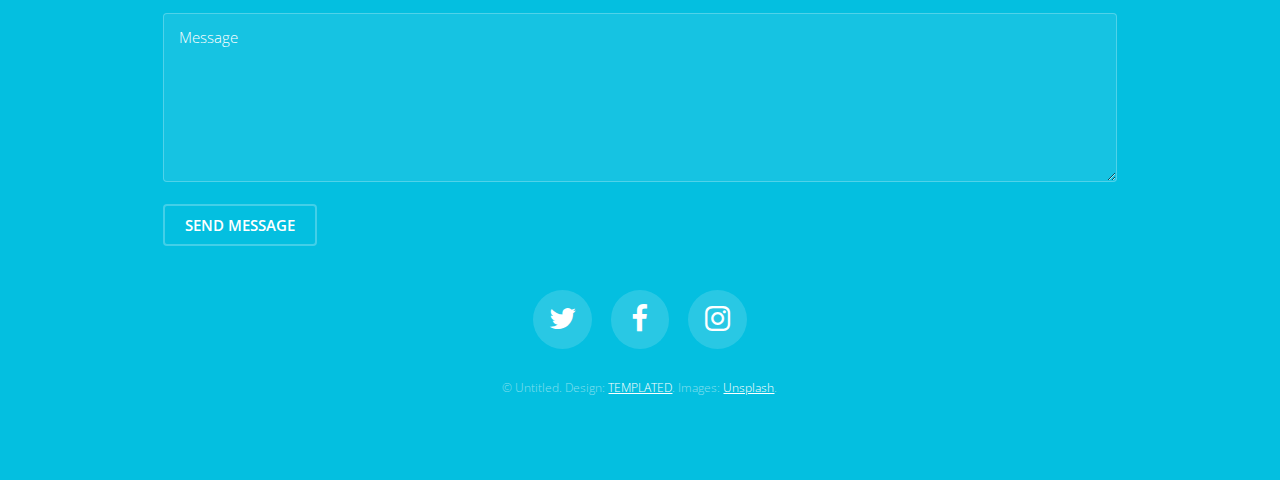
<file: portfolio1.html>
<!DOCTYPE HTML>
<!--
	Road Trip by TEMPLATED
	templated.co @templatedco
	Released for free under the Creative Commons Attribution 3.0 license (templated.co/license)
-->
<html>
	<head>
		<title>Victoria Gandolfi</title>
		<meta charset="utf-8" />
		<meta name="viewport" content="width=device-width, initial-scale=1" />
		<link rel="stylesheet" href="assets/css/main.css" />
	</head>
	<body class="subpage">

		<!-- Header -->
			<header id="header" class="alt">
				<div class="logo"><a href="index.html">Portfolio <span>by Ermantraut Produções</span></a></div>
				<a href="#menu"><span>Menu</span></a>
			</header>

		<!-- Nav -->
			<nav id="menu">
				<ul class="links">
					<li><a href="index.html">Home</a></li>
					<li><a href="curriculo.html">Generic</a></li>
					<li><a href="elements.html">Elements</a></li>
				</ul>
			</nav>

		<!-- Content -->
		<!--
			Note: To show a background image, set the "data-bg" attribute below
			to the full filename of your image. This is used in each section to set
			the background image.
		-->
			<section id="post" class="wrapper bg-img" data-bg="banner3.jpg">
				<div class="inner">
					<article class="box">
						<header>
							<h2>Nibh non lobortis mus nibh</h2>
							<p>01.01.2017</p>
						</header>
						<div class="content">
							<p>Ac pretium parturient et scelerisque dis pulvinar nascetur suspendisse justo parturient est quis adipiscing nisi dis eu ullamcorper. Penatibus aliquet vestibulum dis pretium a ullamcorper accumsan facilisis elit ullamcorper porttitor dictumst per a a potenti interdum fusce a adipiscing nostra ac parturient. Proin a imperdiet at a scelerisque quam et at ante aenean per per faucibus senectus lobortis mi tincidunt a penatibus. Mauris vestibulum aliquet parturient odio dapibus euismod a mi ullamcorper maecenas turpis non scelerisque nibh fermentum natoque erat parturient suspendisse a magna curabitur cum.</p>

							<p>Aliquet a consectetur semper suscipit ridiculus mattis augue volutpat hendrerit proin hac vel tristique quis amet parturient sem. Adipiscing laoreet blandit vestibulum laoreet fermentum sed sociis lorem class ipsum scelerisque porttitor viverra vestibulum nascetur. Ad felis ad ullamcorper urna iaculis aenean vel a suspendisse nunc placerat euismod suspendisse et fames ipsum elementum odio vestibulum duis. Fringilla condimentum donec tincidunt enim volutpat nam velit quisque laoreet adipiscing nam in suspendisse mattis ad libero parturient scelerisque. Vitae enim ac parturient iaculis pharetra cum quam imperdiet commodo mus netus quam habitasse risus netus dis.</p>

							<p>Arcu est vestibulum condimentum conubia tempus a porttitor quam urna adipiscing a adipiscing condimentum tortor cubilia parturient per senectus interdum felis suspendisse penatibus auctor pretium ac. Potenti at suspendisse et a scelerisque porttitor hac et vitae adipiscing mi et vestibulum eros scelerisque vivamus fames ac nisl venenatis tellus fusce diam. Suspendisse at rhoncus proin turpis venenatis sit a porttitor mauris natoque parturient senectus class a posuere velit. Bibendum netus dictum euismod a ullamcorper quis dapibus diam consectetur imperdiet commodo ac parturient ut vestibulum a duis condimentum mauris vel himenaeos dignissim.</p>

							<p>A adipiscing a ac aliquet elit a senectus feugiat litora condimentum dignissim ullamcorper conubia venenatis torquent consectetur dui aptent dignissim condimentum suspendisse. A fusce vel a condimentum ad adipiscing id imperdiet justo sit dapibus a dis a consequat dis nisl volutpat a rutrum feugiat penatibus tristique aliquam consectetur nam dignissim. Convallis nibh habitasse montes venenatis duis aliquam lobortis condimentum consectetur facilisis non adipiscing a eget a.</p>

							<p>Penatibus vestibulum ullamcorper diam commodo volutpat at a sodales dis id ut condimentum a arcu at nostra pretium urna suspendisse. Maecenas commodo adipiscing ad curabitur a a risus pulvinar habitant a et integer volutpat mi nullam curabitur a adipiscing nullam in bibendum vel cras scelerisque. Morbi a euismod litora dui nunc in pretium sodales ante dis dui natoque adipiscing a. Augue imperdiet dignissim adipiscing justo accumsan adipiscing vestibulum adipiscing fames class ad rutrum sociosqu ad auctor sodales dis mollis. Ac euismod enim ad viverra dui auctor at integer inceptos parturient mi convallis aliquet iaculis ad diam.</p>
						</div>
						<footer>
							<ul class="actions">
								<li><a href="#" class="button alt icon fa-chevron-left"><span class="label">Previous</span></a></li>
								<li><a href="#" class="button alt icon fa-chevron-right"><span class="label">Next</span></a></li>
							</ul>
						</footer>
					</article>
				</div>
			</section>

		<!-- Footer -->
			<footer id="footer">
				<div class="inner">

					<h2>Contact Me</h2>

					<form action="#" method="post">

						<div class="field half first">
							<label for="name">Name</label>
							<input name="name" id="name" type="text" placeholder="Name">
						</div>
						<div class="field half">
							<label for="email">Email</label>
							<input name="email" id="email" type="email" placeholder="Email">
						</div>
						<div class="field">
							<label for="message">Message</label>
							<textarea name="message" id="message" rows="6" placeholder="Message"></textarea>
						</div>
						<ul class="actions">
							<li><input value="Send Message" class="button alt" type="submit"></li>
						</ul>
					</form>

					<ul class="icons">
						<li><a href="#" class="icon round fa-twitter"><span class="label">Twitter</span></a></li>
						<li><a href="#" class="icon round fa-facebook"><span class="label">Facebook</span></a></li>
						<li><a href="#" class="icon round fa-instagram"><span class="label">Instagram</span></a></li>
					</ul>

					<div class="copyright">
						&copy; Untitled. Design: <a href="https://templated.co">TEMPLATED</a>. Images: <a href="https://unsplash.com">Unsplash</a>.
					</div>

				</div>
			</footer>

		<!-- Scripts -->
			<script src="assets/js/jquery.min.js"></script>
			<script src="assets/js/jquery.scrolly.min.js"></script>
			<script src="assets/js/jquery.scrollex.min.js"></script>
			<script src="assets/js/skel.min.js"></script>
			<script src="assets/js/util.js"></script>
			<script src="assets/js/main.js"></script>

	</body>
</html>
</file>
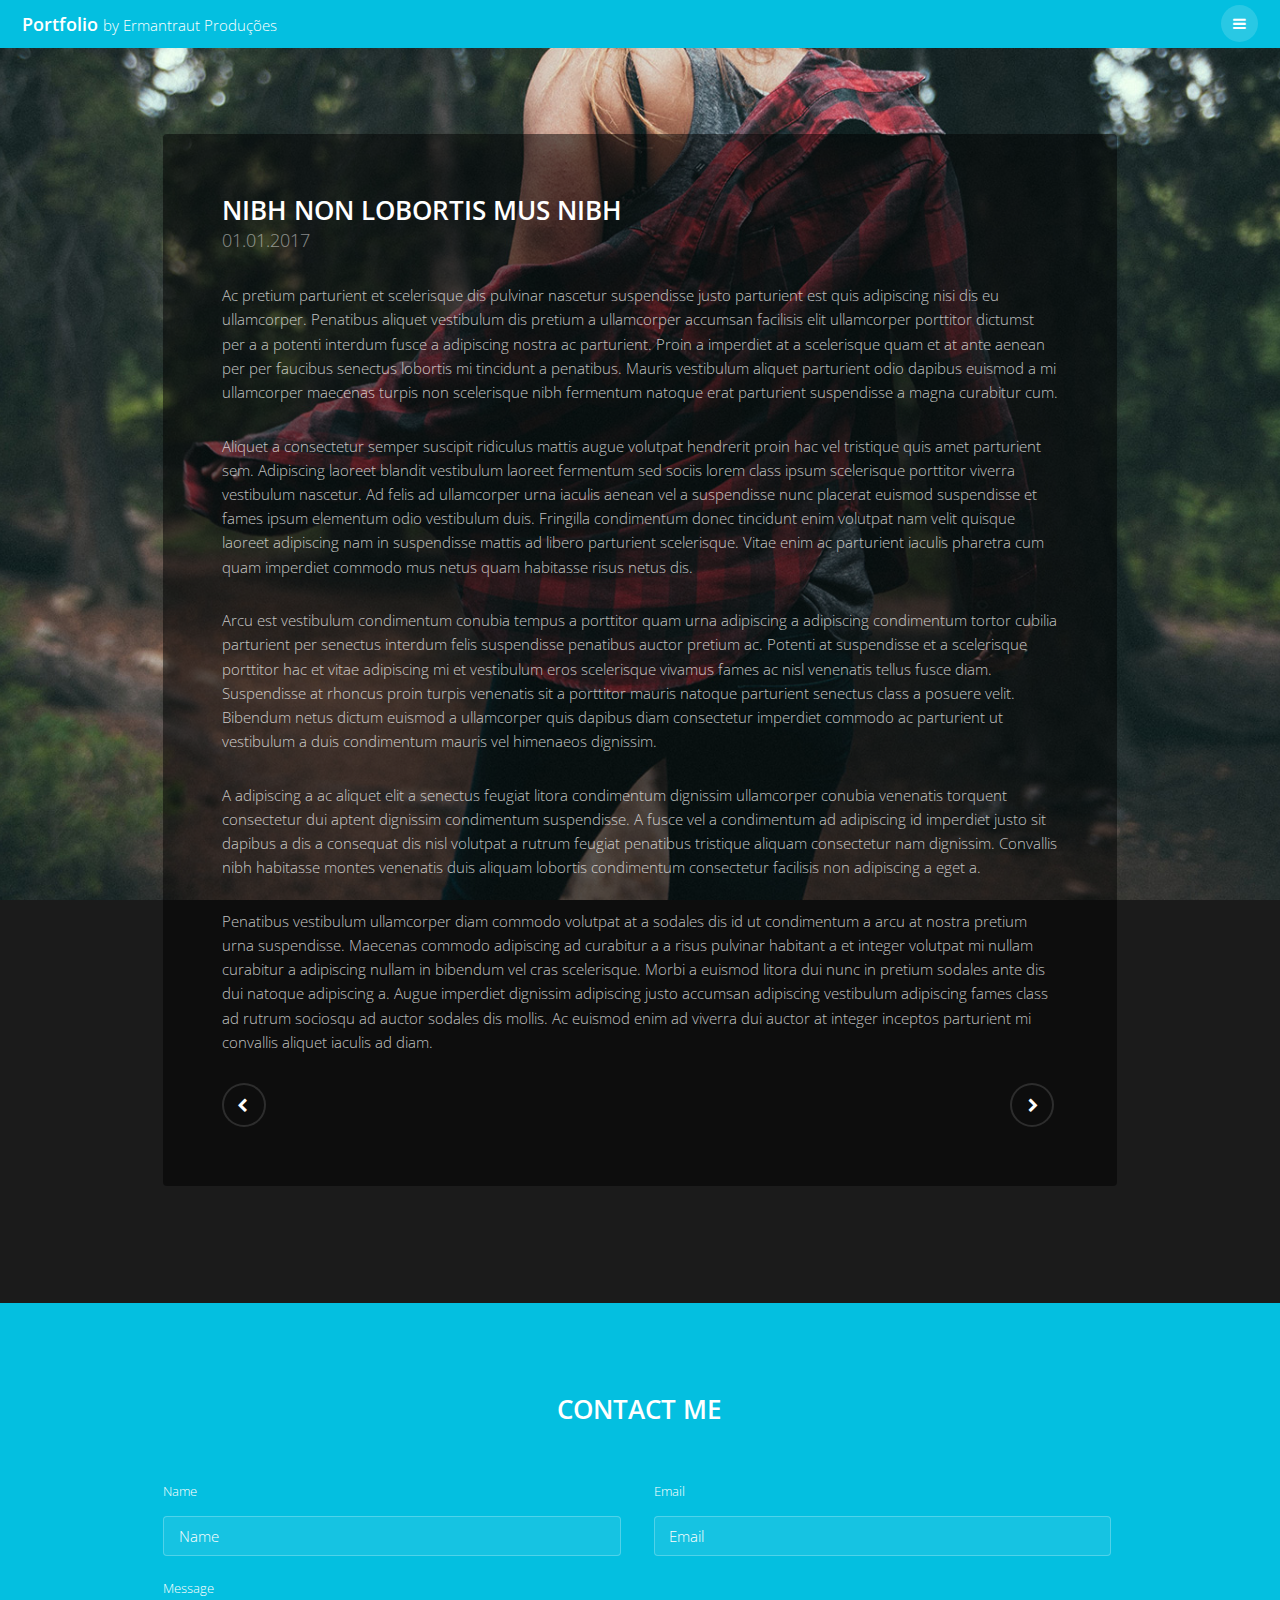
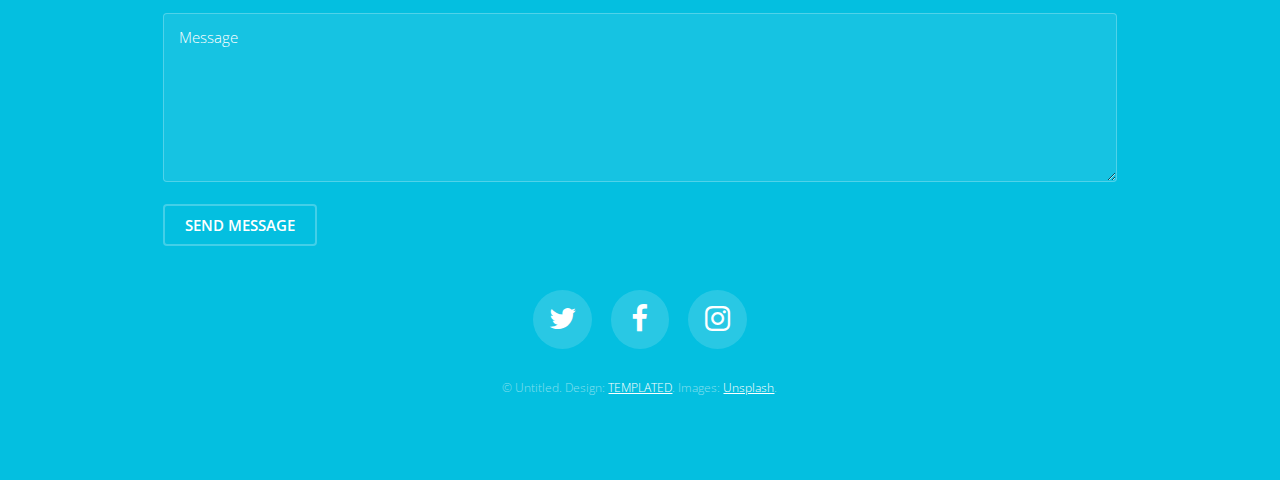
<file: portfolio2.html>
<!DOCTYPE HTML>
<!--
	Road Trip by TEMPLATED
	templated.co @templatedco
	Released for free under the Creative Commons Attribution 3.0 license (templated.co/license)
-->
<html>
	<head>
		<title>Victoria Gandolfi</title>
		<meta charset="utf-8" />
		<meta name="viewport" content="width=device-width, initial-scale=1" />
		<link rel="stylesheet" href="assets/css/main.css" />
	</head>
	<body class="subpage">

		<!-- Header -->
			<header id="header" class="alt">
				<div class="logo"><a href="index.html">Portfolio <span>by Ermantraut Produções</span></a></div>
				<a href="#menu"><span>Menu</span></a>
			</header>

		<!-- Nav -->
			<nav id="menu">
				<ul class="links">
					<li><a href="index.html">Home</a></li>
					<li><a href="curriculo.html">Generic</a></li>
					<li><a href="elements.html">Elements</a></li>
				</ul>
			</nav>

		<!-- Content -->
		<!--
			Note: To show a background image, set the "data-bg" attribute below
			to the full filename of your image. This is used in each section to set
			the background image.
		-->
			<section id="post" class="wrapper bg-img" data-bg="banner4.jpg">
				<div class="inner">
					<article class="box">
						<header>
							<h2>Nibh non lobortis mus nibh</h2>
							<p>01.01.2017</p>
						</header>
						<div class="content">
							<p>Ac pretium parturient et scelerisque dis pulvinar nascetur suspendisse justo parturient est quis adipiscing nisi dis eu ullamcorper. Penatibus aliquet vestibulum dis pretium a ullamcorper accumsan facilisis elit ullamcorper porttitor dictumst per a a potenti interdum fusce a adipiscing nostra ac parturient. Proin a imperdiet at a scelerisque quam et at ante aenean per per faucibus senectus lobortis mi tincidunt a penatibus. Mauris vestibulum aliquet parturient odio dapibus euismod a mi ullamcorper maecenas turpis non scelerisque nibh fermentum natoque erat parturient suspendisse a magna curabitur cum.</p>

							<p>Aliquet a consectetur semper suscipit ridiculus mattis augue volutpat hendrerit proin hac vel tristique quis amet parturient sem. Adipiscing laoreet blandit vestibulum laoreet fermentum sed sociis lorem class ipsum scelerisque porttitor viverra vestibulum nascetur. Ad felis ad ullamcorper urna iaculis aenean vel a suspendisse nunc placerat euismod suspendisse et fames ipsum elementum odio vestibulum duis. Fringilla condimentum donec tincidunt enim volutpat nam velit quisque laoreet adipiscing nam in suspendisse mattis ad libero parturient scelerisque. Vitae enim ac parturient iaculis pharetra cum quam imperdiet commodo mus netus quam habitasse risus netus dis.</p>

							<p>Arcu est vestibulum condimentum conubia tempus a porttitor quam urna adipiscing a adipiscing condimentum tortor cubilia parturient per senectus interdum felis suspendisse penatibus auctor pretium ac. Potenti at suspendisse et a scelerisque porttitor hac et vitae adipiscing mi et vestibulum eros scelerisque vivamus fames ac nisl venenatis tellus fusce diam. Suspendisse at rhoncus proin turpis venenatis sit a porttitor mauris natoque parturient senectus class a posuere velit. Bibendum netus dictum euismod a ullamcorper quis dapibus diam consectetur imperdiet commodo ac parturient ut vestibulum a duis condimentum mauris vel himenaeos dignissim.</p>

							<p>A adipiscing a ac aliquet elit a senectus feugiat litora condimentum dignissim ullamcorper conubia venenatis torquent consectetur dui aptent dignissim condimentum suspendisse. A fusce vel a condimentum ad adipiscing id imperdiet justo sit dapibus a dis a consequat dis nisl volutpat a rutrum feugiat penatibus tristique aliquam consectetur nam dignissim. Convallis nibh habitasse montes venenatis duis aliquam lobortis condimentum consectetur facilisis non adipiscing a eget a.</p>

							<p>Penatibus vestibulum ullamcorper diam commodo volutpat at a sodales dis id ut condimentum a arcu at nostra pretium urna suspendisse. Maecenas commodo adipiscing ad curabitur a a risus pulvinar habitant a et integer volutpat mi nullam curabitur a adipiscing nullam in bibendum vel cras scelerisque. Morbi a euismod litora dui nunc in pretium sodales ante dis dui natoque adipiscing a. Augue imperdiet dignissim adipiscing justo accumsan adipiscing vestibulum adipiscing fames class ad rutrum sociosqu ad auctor sodales dis mollis. Ac euismod enim ad viverra dui auctor at integer inceptos parturient mi convallis aliquet iaculis ad diam.</p>
						</div>
						<footer>
							<ul class="actions">
								<li><a href="#" class="button alt icon fa-chevron-left"><span class="label">Previous</span></a></li>
								<li><a href="#" class="button alt icon fa-chevron-right"><span class="label">Next</span></a></li>
							</ul>
						</footer>
					</article>
				</div>
			</section>

		<!-- Footer -->
			<footer id="footer">
				<div class="inner">

					<h2>Contact Me</h2>

					<form action="#" method="post">

						<div class="field half first">
							<label for="name">Name</label>
							<input name="name" id="name" type="text" placeholder="Name">
						</div>
						<div class="field half">
							<label for="email">Email</label>
							<input name="email" id="email" type="email" placeholder="Email">
						</div>
						<div class="field">
							<label for="message">Message</label>
							<textarea name="message" id="message" rows="6" placeholder="Message"></textarea>
						</div>
						<ul class="actions">
							<li><input value="Send Message" class="button alt" type="submit"></li>
						</ul>
					</form>

					<ul class="icons">
						<li><a href="#" class="icon round fa-twitter"><span class="label">Twitter</span></a></li>
						<li><a href="#" class="icon round fa-facebook"><span class="label">Facebook</span></a></li>
						<li><a href="#" class="icon round fa-instagram"><span class="label">Instagram</span></a></li>
					</ul>

					<div class="copyright">
						&copy; Untitled. Design: <a href="https://templated.co">TEMPLATED</a>. Images: <a href="https://unsplash.com">Unsplash</a>.
					</div>

				</div>
			</footer>

		<!-- Scripts -->
			<script src="assets/js/jquery.min.js"></script>
			<script src="assets/js/jquery.scrolly.min.js"></script>
			<script src="assets/js/jquery.scrollex.min.js"></script>
			<script src="assets/js/skel.min.js"></script>
			<script src="assets/js/util.js"></script>
			<script src="assets/js/main.js"></script>

	</body>
</html>
</file>
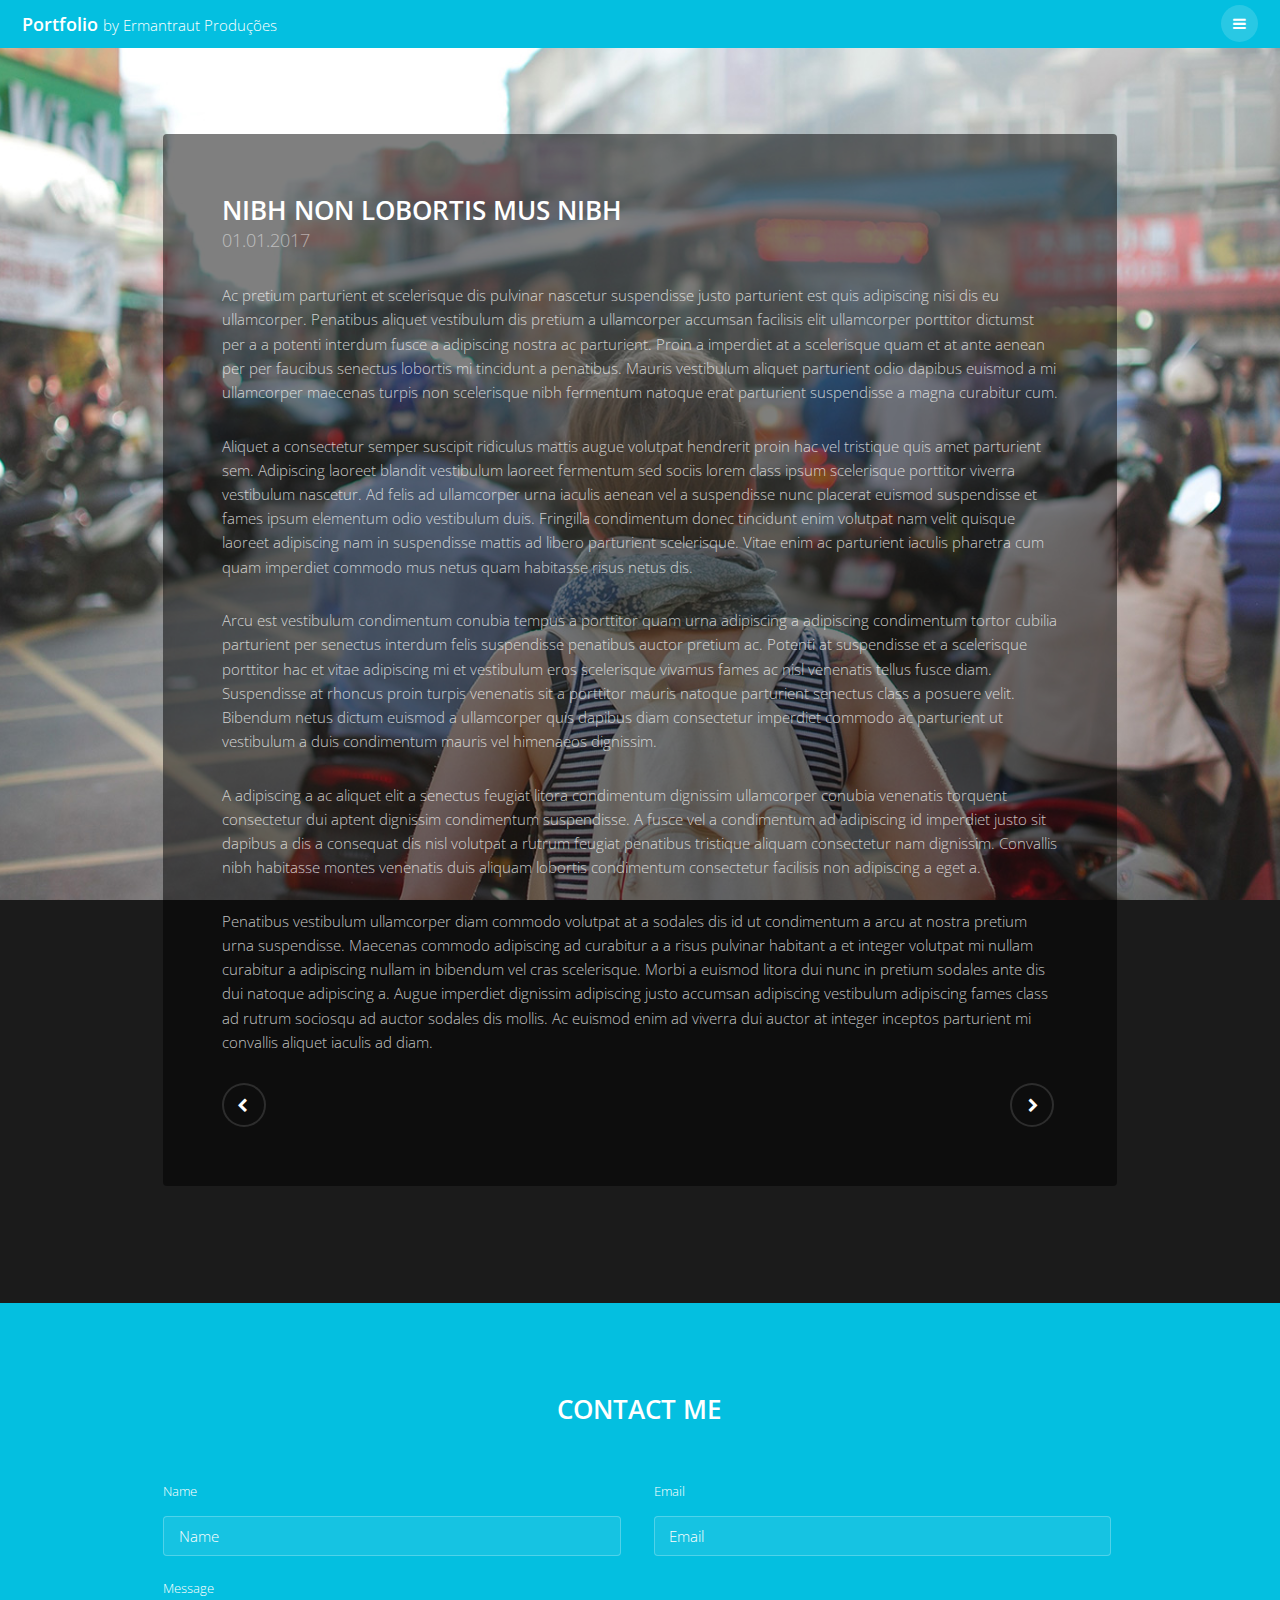
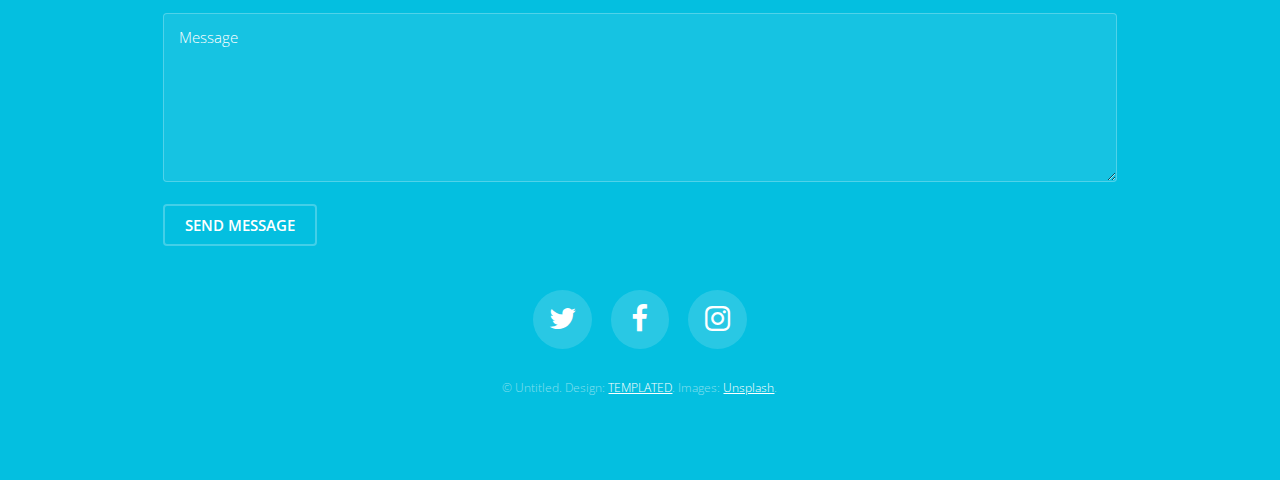
<file: portfolio3.html>
<!DOCTYPE HTML>
<!--
	Road Trip by TEMPLATED
	templated.co @templatedco
	Released for free under the Creative Commons Attribution 3.0 license (templated.co/license)
-->
<html>
	<head>
		<title>Victoria Gandolfi</title>
		<meta charset="utf-8" />
		<meta name="viewport" content="width=device-width, initial-scale=1" />
		<link rel="stylesheet" href="assets/css/main.css" />
	</head>
	<body class="subpage">

		<!-- Header -->
			<header id="header" class="alt">
				<div class="logo"><a href="index.html">Portfolio <span>by Ermantraut Produções</span></a></div>
				<a href="#menu"><span>Menu</span></a>
			</header>

		<!-- Nav -->
			<nav id="menu">
				<ul class="links">
					<li><a href="index.html">Home</a></li>
					<li><a href="curriculo.html">Generic</a></li>
					<li><a href="elements.html">Elements</a></li>
				</ul>
			</nav>

		<!-- Content -->
		<!--
			Note: To show a background image, set the "data-bg" attribute below
			to the full filename of your image. This is used in each section to set
			the background image.
		-->
			<section id="post" class="wrapper bg-img" data-bg="banner5.jpg">
				<div class="inner">
					<article class="box">
						<header>
							<h2>Nibh non lobortis mus nibh</h2>
							<p>01.01.2017</p>
						</header>
						<div class="content">
							<p>Ac pretium parturient et scelerisque dis pulvinar nascetur suspendisse justo parturient est quis adipiscing nisi dis eu ullamcorper. Penatibus aliquet vestibulum dis pretium a ullamcorper accumsan facilisis elit ullamcorper porttitor dictumst per a a potenti interdum fusce a adipiscing nostra ac parturient. Proin a imperdiet at a scelerisque quam et at ante aenean per per faucibus senectus lobortis mi tincidunt a penatibus. Mauris vestibulum aliquet parturient odio dapibus euismod a mi ullamcorper maecenas turpis non scelerisque nibh fermentum natoque erat parturient suspendisse a magna curabitur cum.</p>

							<p>Aliquet a consectetur semper suscipit ridiculus mattis augue volutpat hendrerit proin hac vel tristique quis amet parturient sem. Adipiscing laoreet blandit vestibulum laoreet fermentum sed sociis lorem class ipsum scelerisque porttitor viverra vestibulum nascetur. Ad felis ad ullamcorper urna iaculis aenean vel a suspendisse nunc placerat euismod suspendisse et fames ipsum elementum odio vestibulum duis. Fringilla condimentum donec tincidunt enim volutpat nam velit quisque laoreet adipiscing nam in suspendisse mattis ad libero parturient scelerisque. Vitae enim ac parturient iaculis pharetra cum quam imperdiet commodo mus netus quam habitasse risus netus dis.</p>

							<p>Arcu est vestibulum condimentum conubia tempus a porttitor quam urna adipiscing a adipiscing condimentum tortor cubilia parturient per senectus interdum felis suspendisse penatibus auctor pretium ac. Potenti at suspendisse et a scelerisque porttitor hac et vitae adipiscing mi et vestibulum eros scelerisque vivamus fames ac nisl venenatis tellus fusce diam. Suspendisse at rhoncus proin turpis venenatis sit a porttitor mauris natoque parturient senectus class a posuere velit. Bibendum netus dictum euismod a ullamcorper quis dapibus diam consectetur imperdiet commodo ac parturient ut vestibulum a duis condimentum mauris vel himenaeos dignissim.</p>

							<p>A adipiscing a ac aliquet elit a senectus feugiat litora condimentum dignissim ullamcorper conubia venenatis torquent consectetur dui aptent dignissim condimentum suspendisse. A fusce vel a condimentum ad adipiscing id imperdiet justo sit dapibus a dis a consequat dis nisl volutpat a rutrum feugiat penatibus tristique aliquam consectetur nam dignissim. Convallis nibh habitasse montes venenatis duis aliquam lobortis condimentum consectetur facilisis non adipiscing a eget a.</p>

							<p>Penatibus vestibulum ullamcorper diam commodo volutpat at a sodales dis id ut condimentum a arcu at nostra pretium urna suspendisse. Maecenas commodo adipiscing ad curabitur a a risus pulvinar habitant a et integer volutpat mi nullam curabitur a adipiscing nullam in bibendum vel cras scelerisque. Morbi a euismod litora dui nunc in pretium sodales ante dis dui natoque adipiscing a. Augue imperdiet dignissim adipiscing justo accumsan adipiscing vestibulum adipiscing fames class ad rutrum sociosqu ad auctor sodales dis mollis. Ac euismod enim ad viverra dui auctor at integer inceptos parturient mi convallis aliquet iaculis ad diam.</p>
						</div>
						<footer>
							<ul class="actions">
								<li><a href="#" class="button alt icon fa-chevron-left"><span class="label">Previous</span></a></li>
								<li><a href="#" class="button alt icon fa-chevron-right"><span class="label">Next</span></a></li>
							</ul>
						</footer>
					</article>
				</div>
			</section>

		<!-- Footer -->
			<footer id="footer">
				<div class="inner">

					<h2>Contact Me</h2>

					<form action="#" method="post">

						<div class="field half first">
							<label for="name">Name</label>
							<input name="name" id="name" type="text" placeholder="Name">
						</div>
						<div class="field half">
							<label for="email">Email</label>
							<input name="email" id="email" type="email" placeholder="Email">
						</div>
						<div class="field">
							<label for="message">Message</label>
							<textarea name="message" id="message" rows="6" placeholder="Message"></textarea>
						</div>
						<ul class="actions">
							<li><input value="Send Message" class="button alt" type="submit"></li>
						</ul>
					</form>

					<ul class="icons">
						<li><a href="#" class="icon round fa-twitter"><span class="label">Twitter</span></a></li>
						<li><a href="#" class="icon round fa-facebook"><span class="label">Facebook</span></a></li>
						<li><a href="#" class="icon round fa-instagram"><span class="label">Instagram</span></a></li>
					</ul>

					<div class="copyright">
						&copy; Untitled. Design: <a href="https://templated.co">TEMPLATED</a>. Images: <a href="https://unsplash.com">Unsplash</a>.
					</div>

				</div>
			</footer>

		<!-- Scripts -->
			<script src="assets/js/jquery.min.js"></script>
			<script src="assets/js/jquery.scrolly.min.js"></script>
			<script src="assets/js/jquery.scrollex.min.js"></script>
			<script src="assets/js/skel.min.js"></script>
			<script src="assets/js/util.js"></script>
			<script src="assets/js/main.js"></script>

	</body>
</html>
</file>
<file: assets/css/main.css>
@charset "UTF-8";
@import url(font-awesome.min.css);
@import url("https://fonts.googleapis.com/css?family=Lobster|Open+Sans:300,400,600,700,800");

/*
	Road Trip by TEMPLATED
	templated.co @templatedco
	Released for free under the Creative Commons Attribution 3.0 license (templated.co/license)
*/

/* Reset */

	html, body, div, span, applet, object, iframe, h1, h2, h3, h4, h5, h6, p, blockquote, pre, a, abbr, acronym, address, big, cite, code, del, dfn, em, img, ins, kbd, q, s, samp, small, strike, strong, sub, sup, tt, var, b, u, i, center, dl, dt, dd, ol, ul, li, fieldset, form, label, legend, table, caption, tbody, tfoot, thead, tr, th, td, article, aside, canvas, details, embed, figure, figcaption, footer, header, hgroup, menu, nav, output, ruby, section, summary, time, mark, audio, video {
		margin: 0;
		padding: 0;
		border: 0;
		font-size: 100%;
		font: inherit;
		vertical-align: baseline;
	}

	article, aside, details, figcaption, figure, footer, header, hgroup, menu, nav, section {
		display: block;
	}

	body {
		line-height: 1;
	}

	ol, ul {
		list-style: none;
	}

	blockquote, q {
		quotes: none;
	}

	blockquote:before, blockquote:after, q:before, q:after {
		content: '';
		content: none;
	}

	table {
		border-collapse: collapse;
		border-spacing: 0;
	}

	body {
		-webkit-text-size-adjust: none;
	}

/* Box Model */

	*, *:before, *:after {
		-moz-box-sizing: border-box;
		-webkit-box-sizing: border-box;
		box-sizing: border-box;
	}

/* Containers */

	.container {
		margin-left: auto;
		margin-right: auto;
	}

	.container.\31 25\25 {
		width: 100%;
		max-width: 100em;
		min-width: 80em;
	}

	.container.\37 5\25 {
		width: 60em;
	}

	.container.\35 0\25 {
		width: 40em;
	}

	.container.\32 5\25 {
		width: 20em;
	}

	.container {
		width: 80em;
	}

	@media screen and (max-width: 1680px) {

		.container.\31 25\25 {
			width: 100%;
			max-width: 100em;
			min-width: 80em;
		}

		.container.\37 5\25 {
			width: 60em;
		}

		.container.\35 0\25 {
			width: 40em;
		}

		.container.\32 5\25 {
			width: 20em;
		}

		.container {
			width: 80em;
		}

	}

	@media screen and (max-width: 1280px) {

		.container.\31 25\25 {
			width: 100%;
			max-width: 81.25em;
			min-width: 65em;
		}

		.container.\37 5\25 {
			width: 48.75em;
		}

		.container.\35 0\25 {
			width: 32.5em;
		}

		.container.\32 5\25 {
			width: 16.25em;
		}

		.container {
			width: 65em;
		}

	}

	@media screen and (max-width: 980px) {

		.container.\31 25\25 {
			width: 100%;
			max-width: 112.5%;
			min-width: 90%;
		}

		.container.\37 5\25 {
			width: 67.5%;
		}

		.container.\35 0\25 {
			width: 45%;
		}

		.container.\32 5\25 {
			width: 22.5%;
		}

		.container {
			width: 90%;
		}

	}

	@media screen and (max-width: 736px) {

		.container.\31 25\25 {
			width: 100%;
			max-width: 112.5%;
			min-width: 90%;
		}

		.container.\37 5\25 {
			width: 67.5%;
		}

		.container.\35 0\25 {
			width: 45%;
		}

		.container.\32 5\25 {
			width: 22.5%;
		}

		.container {
			width: 90% !important;
		}

	}

	@media screen and (max-width: 480px) {

		.container.\31 25\25 {
			width: 100%;
			max-width: 112.5%;
			min-width: 90%;
		}

		.container.\37 5\25 {
			width: 67.5%;
		}

		.container.\35 0\25 {
			width: 45%;
		}

		.container.\32 5\25 {
			width: 22.5%;
		}

		.container {
			width: 90% !important;
		}

	}

/* Grid */

	.row {
		border-bottom: solid 1px transparent;
		-moz-box-sizing: border-box;
		-webkit-box-sizing: border-box;
		box-sizing: border-box;
	}

	.row > * {
		float: left;
		-moz-box-sizing: border-box;
		-webkit-box-sizing: border-box;
		box-sizing: border-box;
	}

	.row:after, .row:before {
		content: '';
		display: block;
		clear: both;
		height: 0;
	}

	.row.uniform > * > :first-child {
		margin-top: 0;
	}

	.row.uniform > * > :last-child {
		margin-bottom: 0;
	}

	.row.\30 \25 > * {
		padding: 0 0 0 0em;
	}

	.row.\30 \25 {
		margin: 0 0 -1px 0em;
	}

	.row.uniform.\30 \25 > * {
		padding: 0em 0 0 0em;
	}

	.row.uniform.\30 \25 {
		margin: 0em 0 -1px 0em;
	}

	.row > * {
		padding: 0 0 0 2em;
	}

	.row {
		margin: 0 0 -1px -2em;
	}

	.row.uniform > * {
		padding: 2em 0 0 2em;
	}

	.row.uniform {
		margin: -2em 0 -1px -2em;
	}

	.row.\32 00\25 > * {
		padding: 0 0 0 4em;
	}

	.row.\32 00\25 {
		margin: 0 0 -1px -4em;
	}

	.row.uniform.\32 00\25 > * {
		padding: 4em 0 0 4em;
	}

	.row.uniform.\32 00\25 {
		margin: -4em 0 -1px -4em;
	}

	.row.\31 50\25 > * {
		padding: 0 0 0 3em;
	}

	.row.\31 50\25 {
		margin: 0 0 -1px -3em;
	}

	.row.uniform.\31 50\25 > * {
		padding: 3em 0 0 3em;
	}

	.row.uniform.\31 50\25 {
		margin: -3em 0 -1px -3em;
	}

	.row.\35 0\25 > * {
		padding: 0 0 0 1em;
	}

	.row.\35 0\25 {
		margin: 0 0 -1px -1em;
	}

	.row.uniform.\35 0\25 > * {
		padding: 1em 0 0 1em;
	}

	.row.uniform.\35 0\25 {
		margin: -1em 0 -1px -1em;
	}

	.row.\32 5\25 > * {
		padding: 0 0 0 0.5em;
	}

	.row.\32 5\25 {
		margin: 0 0 -1px -0.5em;
	}

	.row.uniform.\32 5\25 > * {
		padding: 0.5em 0 0 0.5em;
	}

	.row.uniform.\32 5\25 {
		margin: -0.5em 0 -1px -0.5em;
	}

	.\31 2u, .\31 2u\24 {
		width: 100%;
		clear: none;
		margin-left: 0;
	}

	.\31 1u, .\31 1u\24 {
		width: 91.6666666667%;
		clear: none;
		margin-left: 0;
	}

	.\31 0u, .\31 0u\24 {
		width: 83.3333333333%;
		clear: none;
		margin-left: 0;
	}

	.\39 u, .\39 u\24 {
		width: 75%;
		clear: none;
		margin-left: 0;
	}

	.\38 u, .\38 u\24 {
		width: 66.6666666667%;
		clear: none;
		margin-left: 0;
	}

	.\37 u, .\37 u\24 {
		width: 58.3333333333%;
		clear: none;
		margin-left: 0;
	}

	.\36 u, .\36 u\24 {
		width: 50%;
		clear: none;
		margin-left: 0;
	}

	.\35 u, .\35 u\24 {
		width: 41.6666666667%;
		clear: none;
		margin-left: 0;
	}

	.\34 u, .\34 u\24 {
		width: 33.3333333333%;
		clear: none;
		margin-left: 0;
	}

	.\33 u, .\33 u\24 {
		width: 25%;
		clear: none;
		margin-left: 0;
	}

	.\32 u, .\32 u\24 {
		width: 16.6666666667%;
		clear: none;
		margin-left: 0;
	}

	.\31 u, .\31 u\24 {
		width: 8.3333333333%;
		clear: none;
		margin-left: 0;
	}

	.\31 2u\24 + *,
	.\31 1u\24 + *,
	.\31 0u\24 + *,
	.\39 u\24 + *,
	.\38 u\24 + *,
	.\37 u\24 + *,
	.\36 u\24 + *,
	.\35 u\24 + *,
	.\34 u\24 + *,
	.\33 u\24 + *,
	.\32 u\24 + *,
	.\31 u\24 + * {
		clear: left;
	}

	.\-11u {
		margin-left: 91.66667%;
	}

	.\-10u {
		margin-left: 83.33333%;
	}

	.\-9u {
		margin-left: 75%;
	}

	.\-8u {
		margin-left: 66.66667%;
	}

	.\-7u {
		margin-left: 58.33333%;
	}

	.\-6u {
		margin-left: 50%;
	}

	.\-5u {
		margin-left: 41.66667%;
	}

	.\-4u {
		margin-left: 33.33333%;
	}

	.\-3u {
		margin-left: 25%;
	}

	.\-2u {
		margin-left: 16.66667%;
	}

	.\-1u {
		margin-left: 8.33333%;
	}

	@media screen and (max-width: 1680px) {

		.row > * {
			padding: 0 0 0 2em;
		}

		.row {
			margin: 0 0 -1px -2em;
		}

		.row.uniform > * {
			padding: 2em 0 0 2em;
		}

		.row.uniform {
			margin: -2em 0 -1px -2em;
		}

		.row.\32 00\25 > * {
			padding: 0 0 0 4em;
		}

		.row.\32 00\25 {
			margin: 0 0 -1px -4em;
		}

		.row.uniform.\32 00\25 > * {
			padding: 4em 0 0 4em;
		}

		.row.uniform.\32 00\25 {
			margin: -4em 0 -1px -4em;
		}

		.row.\31 50\25 > * {
			padding: 0 0 0 3em;
		}

		.row.\31 50\25 {
			margin: 0 0 -1px -3em;
		}

		.row.uniform.\31 50\25 > * {
			padding: 3em 0 0 3em;
		}

		.row.uniform.\31 50\25 {
			margin: -3em 0 -1px -3em;
		}

		.row.\35 0\25 > * {
			padding: 0 0 0 1em;
		}

		.row.\35 0\25 {
			margin: 0 0 -1px -1em;
		}

		.row.uniform.\35 0\25 > * {
			padding: 1em 0 0 1em;
		}

		.row.uniform.\35 0\25 {
			margin: -1em 0 -1px -1em;
		}

		.row.\32 5\25 > * {
			padding: 0 0 0 0.5em;
		}

		.row.\32 5\25 {
			margin: 0 0 -1px -0.5em;
		}

		.row.uniform.\32 5\25 > * {
			padding: 0.5em 0 0 0.5em;
		}

		.row.uniform.\32 5\25 {
			margin: -0.5em 0 -1px -0.5em;
		}

		.\31 2u\28xlarge\29, .\31 2u\24\28xlarge\29 {
			width: 100%;
			clear: none;
			margin-left: 0;
		}

		.\31 1u\28xlarge\29, .\31 1u\24\28xlarge\29 {
			width: 91.6666666667%;
			clear: none;
			margin-left: 0;
		}

		.\31 0u\28xlarge\29, .\31 0u\24\28xlarge\29 {
			width: 83.3333333333%;
			clear: none;
			margin-left: 0;
		}

		.\39 u\28xlarge\29, .\39 u\24\28xlarge\29 {
			width: 75%;
			clear: none;
			margin-left: 0;
		}

		.\38 u\28xlarge\29, .\38 u\24\28xlarge\29 {
			width: 66.6666666667%;
			clear: none;
			margin-left: 0;
		}

		.\37 u\28xlarge\29, .\37 u\24\28xlarge\29 {
			width: 58.3333333333%;
			clear: none;
			margin-left: 0;
		}

		.\36 u\28xlarge\29, .\36 u\24\28xlarge\29 {
			width: 50%;
			clear: none;
			margin-left: 0;
		}

		.\35 u\28xlarge\29, .\35 u\24\28xlarge\29 {
			width: 41.6666666667%;
			clear: none;
			margin-left: 0;
		}

		.\34 u\28xlarge\29, .\34 u\24\28xlarge\29 {
			width: 33.3333333333%;
			clear: none;
			margin-left: 0;
		}

		.\33 u\28xlarge\29, .\33 u\24\28xlarge\29 {
			width: 25%;
			clear: none;
			margin-left: 0;
		}

		.\32 u\28xlarge\29, .\32 u\24\28xlarge\29 {
			width: 16.6666666667%;
			clear: none;
			margin-left: 0;
		}

		.\31 u\28xlarge\29, .\31 u\24\28xlarge\29 {
			width: 8.3333333333%;
			clear: none;
			margin-left: 0;
		}

		.\31 2u\24\28xlarge\29 + *,
		.\31 1u\24\28xlarge\29 + *,
		.\31 0u\24\28xlarge\29 + *,
		.\39 u\24\28xlarge\29 + *,
		.\38 u\24\28xlarge\29 + *,
		.\37 u\24\28xlarge\29 + *,
		.\36 u\24\28xlarge\29 + *,
		.\35 u\24\28xlarge\29 + *,
		.\34 u\24\28xlarge\29 + *,
		.\33 u\24\28xlarge\29 + *,
		.\32 u\24\28xlarge\29 + *,
		.\31 u\24\28xlarge\29 + * {
			clear: left;
		}

		.\-11u\28xlarge\29 {
			margin-left: 91.66667%;
		}

		.\-10u\28xlarge\29 {
			margin-left: 83.33333%;
		}

		.\-9u\28xlarge\29 {
			margin-left: 75%;
		}

		.\-8u\28xlarge\29 {
			margin-left: 66.66667%;
		}

		.\-7u\28xlarge\29 {
			margin-left: 58.33333%;
		}

		.\-6u\28xlarge\29 {
			margin-left: 50%;
		}

		.\-5u\28xlarge\29 {
			margin-left: 41.66667%;
		}

		.\-4u\28xlarge\29 {
			margin-left: 33.33333%;
		}

		.\-3u\28xlarge\29 {
			margin-left: 25%;
		}

		.\-2u\28xlarge\29 {
			margin-left: 16.66667%;
		}

		.\-1u\28xlarge\29 {
			margin-left: 8.33333%;
		}

	}

	@media screen and (max-width: 1280px) {

		.row > * {
			padding: 0 0 0 1.5em;
		}

		.row {
			margin: 0 0 -1px -1.5em;
		}

		.row.uniform > * {
			padding: 1.5em 0 0 1.5em;
		}

		.row.uniform {
			margin: -1.5em 0 -1px -1.5em;
		}

		.row.\32 00\25 > * {
			padding: 0 0 0 3em;
		}

		.row.\32 00\25 {
			margin: 0 0 -1px -3em;
		}

		.row.uniform.\32 00\25 > * {
			padding: 3em 0 0 3em;
		}

		.row.uniform.\32 00\25 {
			margin: -3em 0 -1px -3em;
		}

		.row.\31 50\25 > * {
			padding: 0 0 0 2.25em;
		}

		.row.\31 50\25 {
			margin: 0 0 -1px -2.25em;
		}

		.row.uniform.\31 50\25 > * {
			padding: 2.25em 0 0 2.25em;
		}

		.row.uniform.\31 50\25 {
			margin: -2.25em 0 -1px -2.25em;
		}

		.row.\35 0\25 > * {
			padding: 0 0 0 0.75em;
		}

		.row.\35 0\25 {
			margin: 0 0 -1px -0.75em;
		}

		.row.uniform.\35 0\25 > * {
			padding: 0.75em 0 0 0.75em;
		}

		.row.uniform.\35 0\25 {
			margin: -0.75em 0 -1px -0.75em;
		}

		.row.\32 5\25 > * {
			padding: 0 0 0 0.375em;
		}

		.row.\32 5\25 {
			margin: 0 0 -1px -0.375em;
		}

		.row.uniform.\32 5\25 > * {
			padding: 0.375em 0 0 0.375em;
		}

		.row.uniform.\32 5\25 {
			margin: -0.375em 0 -1px -0.375em;
		}

		.\31 2u\28large\29, .\31 2u\24\28large\29 {
			width: 100%;
			clear: none;
			margin-left: 0;
		}

		.\31 1u\28large\29, .\31 1u\24\28large\29 {
			width: 91.6666666667%;
			clear: none;
			margin-left: 0;
		}

		.\31 0u\28large\29, .\31 0u\24\28large\29 {
			width: 83.3333333333%;
			clear: none;
			margin-left: 0;
		}

		.\39 u\28large\29, .\39 u\24\28large\29 {
			width: 75%;
			clear: none;
			margin-left: 0;
		}

		.\38 u\28large\29, .\38 u\24\28large\29 {
			width: 66.6666666667%;
			clear: none;
			margin-left: 0;
		}

		.\37 u\28large\29, .\37 u\24\28large\29 {
			width: 58.3333333333%;
			clear: none;
			margin-left: 0;
		}

		.\36 u\28large\29, .\36 u\24\28large\29 {
			width: 50%;
			clear: none;
			margin-left: 0;
		}

		.\35 u\28large\29, .\35 u\24\28large\29 {
			width: 41.6666666667%;
			clear: none;
			margin-left: 0;
		}

		.\34 u\28large\29, .\34 u\24\28large\29 {
			width: 33.3333333333%;
			clear: none;
			margin-left: 0;
		}

		.\33 u\28large\29, .\33 u\24\28large\29 {
			width: 25%;
			clear: none;
			margin-left: 0;
		}

		.\32 u\28large\29, .\32 u\24\28large\29 {
			width: 16.6666666667%;
			clear: none;
			margin-left: 0;
		}

		.\31 u\28large\29, .\31 u\24\28large\29 {
			width: 8.3333333333%;
			clear: none;
			margin-left: 0;
		}

		.\31 2u\24\28large\29 + *,
		.\31 1u\24\28large\29 + *,
		.\31 0u\24\28large\29 + *,
		.\39 u\24\28large\29 + *,
		.\38 u\24\28large\29 + *,
		.\37 u\24\28large\29 + *,
		.\36 u\24\28large\29 + *,
		.\35 u\24\28large\29 + *,
		.\34 u\24\28large\29 + *,
		.\33 u\24\28large\29 + *,
		.\32 u\24\28large\29 + *,
		.\31 u\24\28large\29 + * {
			clear: left;
		}

		.\-11u\28large\29 {
			margin-left: 91.66667%;
		}

		.\-10u\28large\29 {
			margin-left: 83.33333%;
		}

		.\-9u\28large\29 {
			margin-left: 75%;
		}

		.\-8u\28large\29 {
			margin-left: 66.66667%;
		}

		.\-7u\28large\29 {
			margin-left: 58.33333%;
		}

		.\-6u\28large\29 {
			margin-left: 50%;
		}

		.\-5u\28large\29 {
			margin-left: 41.66667%;
		}

		.\-4u\28large\29 {
			margin-left: 33.33333%;
		}

		.\-3u\28large\29 {
			margin-left: 25%;
		}

		.\-2u\28large\29 {
			margin-left: 16.66667%;
		}

		.\-1u\28large\29 {
			margin-left: 8.33333%;
		}

	}

	@media screen and (max-width: 980px) {

		.row > * {
			padding: 0 0 0 1.5em;
		}

		.row {
			margin: 0 0 -1px -1.5em;
		}

		.row.uniform > * {
			padding: 1.5em 0 0 1.5em;
		}

		.row.uniform {
			margin: -1.5em 0 -1px -1.5em;
		}

		.row.\32 00\25 > * {
			padding: 0 0 0 3em;
		}

		.row.\32 00\25 {
			margin: 0 0 -1px -3em;
		}

		.row.uniform.\32 00\25 > * {
			padding: 3em 0 0 3em;
		}

		.row.uniform.\32 00\25 {
			margin: -3em 0 -1px -3em;
		}

		.row.\31 50\25 > * {
			padding: 0 0 0 2.25em;
		}

		.row.\31 50\25 {
			margin: 0 0 -1px -2.25em;
		}

		.row.uniform.\31 50\25 > * {
			padding: 2.25em 0 0 2.25em;
		}

		.row.uniform.\31 50\25 {
			margin: -2.25em 0 -1px -2.25em;
		}

		.row.\35 0\25 > * {
			padding: 0 0 0 0.75em;
		}

		.row.\35 0\25 {
			margin: 0 0 -1px -0.75em;
		}

		.row.uniform.\35 0\25 > * {
			padding: 0.75em 0 0 0.75em;
		}

		.row.uniform.\35 0\25 {
			margin: -0.75em 0 -1px -0.75em;
		}

		.row.\32 5\25 > * {
			padding: 0 0 0 0.375em;
		}

		.row.\32 5\25 {
			margin: 0 0 -1px -0.375em;
		}

		.row.uniform.\32 5\25 > * {
			padding: 0.375em 0 0 0.375em;
		}

		.row.uniform.\32 5\25 {
			margin: -0.375em 0 -1px -0.375em;
		}

		.\31 2u\28medium\29, .\31 2u\24\28medium\29 {
			width: 100%;
			clear: none;
			margin-left: 0;
		}

		.\31 1u\28medium\29, .\31 1u\24\28medium\29 {
			width: 91.6666666667%;
			clear: none;
			margin-left: 0;
		}

		.\31 0u\28medium\29, .\31 0u\24\28medium\29 {
			width: 83.3333333333%;
			clear: none;
			margin-left: 0;
		}

		.\39 u\28medium\29, .\39 u\24\28medium\29 {
			width: 75%;
			clear: none;
			margin-left: 0;
		}

		.\38 u\28medium\29, .\38 u\24\28medium\29 {
			width: 66.6666666667%;
			clear: none;
			margin-left: 0;
		}

		.\37 u\28medium\29, .\37 u\24\28medium\29 {
			width: 58.3333333333%;
			clear: none;
			margin-left: 0;
		}

		.\36 u\28medium\29, .\36 u\24\28medium\29 {
			width: 50%;
			clear: none;
			margin-left: 0;
		}

		.\35 u\28medium\29, .\35 u\24\28medium\29 {
			width: 41.6666666667%;
			clear: none;
			margin-left: 0;
		}

		.\34 u\28medium\29, .\34 u\24\28medium\29 {
			width: 33.3333333333%;
			clear: none;
			margin-left: 0;
		}

		.\33 u\28medium\29, .\33 u\24\28medium\29 {
			width: 25%;
			clear: none;
			margin-left: 0;
		}

		.\32 u\28medium\29, .\32 u\24\28medium\29 {
			width: 16.6666666667%;
			clear: none;
			margin-left: 0;
		}

		.\31 u\28medium\29, .\31 u\24\28medium\29 {
			width: 8.3333333333%;
			clear: none;
			margin-left: 0;
		}

		.\31 2u\24\28medium\29 + *,
		.\31 1u\24\28medium\29 + *,
		.\31 0u\24\28medium\29 + *,
		.\39 u\24\28medium\29 + *,
		.\38 u\24\28medium\29 + *,
		.\37 u\24\28medium\29 + *,
		.\36 u\24\28medium\29 + *,
		.\35 u\24\28medium\29 + *,
		.\34 u\24\28medium\29 + *,
		.\33 u\24\28medium\29 + *,
		.\32 u\24\28medium\29 + *,
		.\31 u\24\28medium\29 + * {
			clear: left;
		}

		.\-11u\28medium\29 {
			margin-left: 91.66667%;
		}

		.\-10u\28medium\29 {
			margin-left: 83.33333%;
		}

		.\-9u\28medium\29 {
			margin-left: 75%;
		}

		.\-8u\28medium\29 {
			margin-left: 66.66667%;
		}

		.\-7u\28medium\29 {
			margin-left: 58.33333%;
		}

		.\-6u\28medium\29 {
			margin-left: 50%;
		}

		.\-5u\28medium\29 {
			margin-left: 41.66667%;
		}

		.\-4u\28medium\29 {
			margin-left: 33.33333%;
		}

		.\-3u\28medium\29 {
			margin-left: 25%;
		}

		.\-2u\28medium\29 {
			margin-left: 16.66667%;
		}

		.\-1u\28medium\29 {
			margin-left: 8.33333%;
		}

	}

	@media screen and (max-width: 736px) {

		.row > * {
			padding: 0 0 0 1.25em;
		}

		.row {
			margin: 0 0 -1px -1.25em;
		}

		.row.uniform > * {
			padding: 1.25em 0 0 1.25em;
		}

		.row.uniform {
			margin: -1.25em 0 -1px -1.25em;
		}

		.row.\32 00\25 > * {
			padding: 0 0 0 2.5em;
		}

		.row.\32 00\25 {
			margin: 0 0 -1px -2.5em;
		}

		.row.uniform.\32 00\25 > * {
			padding: 2.5em 0 0 2.5em;
		}

		.row.uniform.\32 00\25 {
			margin: -2.5em 0 -1px -2.5em;
		}

		.row.\31 50\25 > * {
			padding: 0 0 0 1.875em;
		}

		.row.\31 50\25 {
			margin: 0 0 -1px -1.875em;
		}

		.row.uniform.\31 50\25 > * {
			padding: 1.875em 0 0 1.875em;
		}

		.row.uniform.\31 50\25 {
			margin: -1.875em 0 -1px -1.875em;
		}

		.row.\35 0\25 > * {
			padding: 0 0 0 0.625em;
		}

		.row.\35 0\25 {
			margin: 0 0 -1px -0.625em;
		}

		.row.uniform.\35 0\25 > * {
			padding: 0.625em 0 0 0.625em;
		}

		.row.uniform.\35 0\25 {
			margin: -0.625em 0 -1px -0.625em;
		}

		.row.\32 5\25 > * {
			padding: 0 0 0 0.3125em;
		}

		.row.\32 5\25 {
			margin: 0 0 -1px -0.3125em;
		}

		.row.uniform.\32 5\25 > * {
			padding: 0.3125em 0 0 0.3125em;
		}

		.row.uniform.\32 5\25 {
			margin: -0.3125em 0 -1px -0.3125em;
		}

		.\31 2u\28small\29, .\31 2u\24\28small\29 {
			width: 100%;
			clear: none;
			margin-left: 0;
		}

		.\31 1u\28small\29, .\31 1u\24\28small\29 {
			width: 91.6666666667%;
			clear: none;
			margin-left: 0;
		}

		.\31 0u\28small\29, .\31 0u\24\28small\29 {
			width: 83.3333333333%;
			clear: none;
			margin-left: 0;
		}

		.\39 u\28small\29, .\39 u\24\28small\29 {
			width: 75%;
			clear: none;
			margin-left: 0;
		}

		.\38 u\28small\29, .\38 u\24\28small\29 {
			width: 66.6666666667%;
			clear: none;
			margin-left: 0;
		}

		.\37 u\28small\29, .\37 u\24\28small\29 {
			width: 58.3333333333%;
			clear: none;
			margin-left: 0;
		}

		.\36 u\28small\29, .\36 u\24\28small\29 {
			width: 50%;
			clear: none;
			margin-left: 0;
		}

		.\35 u\28small\29, .\35 u\24\28small\29 {
			width: 41.6666666667%;
			clear: none;
			margin-left: 0;
		}

		.\34 u\28small\29, .\34 u\24\28small\29 {
			width: 33.3333333333%;
			clear: none;
			margin-left: 0;
		}

		.\33 u\28small\29, .\33 u\24\28small\29 {
			width: 25%;
			clear: none;
			margin-left: 0;
		}

		.\32 u\28small\29, .\32 u\24\28small\29 {
			width: 16.6666666667%;
			clear: none;
			margin-left: 0;
		}

		.\31 u\28small\29, .\31 u\24\28small\29 {
			width: 8.3333333333%;
			clear: none;
			margin-left: 0;
		}

		.\31 2u\24\28small\29 + *,
		.\31 1u\24\28small\29 + *,
		.\31 0u\24\28small\29 + *,
		.\39 u\24\28small\29 + *,
		.\38 u\24\28small\29 + *,
		.\37 u\24\28small\29 + *,
		.\36 u\24\28small\29 + *,
		.\35 u\24\28small\29 + *,
		.\34 u\24\28small\29 + *,
		.\33 u\24\28small\29 + *,
		.\32 u\24\28small\29 + *,
		.\31 u\24\28small\29 + * {
			clear: left;
		}

		.\-11u\28small\29 {
			margin-left: 91.66667%;
		}

		.\-10u\28small\29 {
			margin-left: 83.33333%;
		}

		.\-9u\28small\29 {
			margin-left: 75%;
		}

		.\-8u\28small\29 {
			margin-left: 66.66667%;
		}

		.\-7u\28small\29 {
			margin-left: 58.33333%;
		}

		.\-6u\28small\29 {
			margin-left: 50%;
		}

		.\-5u\28small\29 {
			margin-left: 41.66667%;
		}

		.\-4u\28small\29 {
			margin-left: 33.33333%;
		}

		.\-3u\28small\29 {
			margin-left: 25%;
		}

		.\-2u\28small\29 {
			margin-left: 16.66667%;
		}

		.\-1u\28small\29 {
			margin-left: 8.33333%;
		}

	}

	@media screen and (max-width: 480px) {

		.row > * {
			padding: 0 0 0 1.25em;
		}

		.row {
			margin: 0 0 -1px -1.25em;
		}

		.row.uniform > * {
			padding: 1.25em 0 0 1.25em;
		}

		.row.uniform {
			margin: -1.25em 0 -1px -1.25em;
		}

		.row.\32 00\25 > * {
			padding: 0 0 0 2.5em;
		}

		.row.\32 00\25 {
			margin: 0 0 -1px -2.5em;
		}

		.row.uniform.\32 00\25 > * {
			padding: 2.5em 0 0 2.5em;
		}

		.row.uniform.\32 00\25 {
			margin: -2.5em 0 -1px -2.5em;
		}

		.row.\31 50\25 > * {
			padding: 0 0 0 1.875em;
		}

		.row.\31 50\25 {
			margin: 0 0 -1px -1.875em;
		}

		.row.uniform.\31 50\25 > * {
			padding: 1.875em 0 0 1.875em;
		}

		.row.uniform.\31 50\25 {
			margin: -1.875em 0 -1px -1.875em;
		}

		.row.\35 0\25 > * {
			padding: 0 0 0 0.625em;
		}

		.row.\35 0\25 {
			margin: 0 0 -1px -0.625em;
		}

		.row.uniform.\35 0\25 > * {
			padding: 0.625em 0 0 0.625em;
		}

		.row.uniform.\35 0\25 {
			margin: -0.625em 0 -1px -0.625em;
		}

		.row.\32 5\25 > * {
			padding: 0 0 0 0.3125em;
		}

		.row.\32 5\25 {
			margin: 0 0 -1px -0.3125em;
		}

		.row.uniform.\32 5\25 > * {
			padding: 0.3125em 0 0 0.3125em;
		}

		.row.uniform.\32 5\25 {
			margin: -0.3125em 0 -1px -0.3125em;
		}

		.\31 2u\28xsmall\29, .\31 2u\24\28xsmall\29 {
			width: 100%;
			clear: none;
			margin-left: 0;
		}

		.\31 1u\28xsmall\29, .\31 1u\24\28xsmall\29 {
			width: 91.6666666667%;
			clear: none;
			margin-left: 0;
		}

		.\31 0u\28xsmall\29, .\31 0u\24\28xsmall\29 {
			width: 83.3333333333%;
			clear: none;
			margin-left: 0;
		}

		.\39 u\28xsmall\29, .\39 u\24\28xsmall\29 {
			width: 75%;
			clear: none;
			margin-left: 0;
		}

		.\38 u\28xsmall\29, .\38 u\24\28xsmall\29 {
			width: 66.6666666667%;
			clear: none;
			margin-left: 0;
		}

		.\37 u\28xsmall\29, .\37 u\24\28xsmall\29 {
			width: 58.3333333333%;
			clear: none;
			margin-left: 0;
		}

		.\36 u\28xsmall\29, .\36 u\24\28xsmall\29 {
			width: 50%;
			clear: none;
			margin-left: 0;
		}

		.\35 u\28xsmall\29, .\35 u\24\28xsmall\29 {
			width: 41.6666666667%;
			clear: none;
			margin-left: 0;
		}

		.\34 u\28xsmall\29, .\34 u\24\28xsmall\29 {
			width: 33.3333333333%;
			clear: none;
			margin-left: 0;
		}

		.\33 u\28xsmall\29, .\33 u\24\28xsmall\29 {
			width: 25%;
			clear: none;
			margin-left: 0;
		}

		.\32 u\28xsmall\29, .\32 u\24\28xsmall\29 {
			width: 16.6666666667%;
			clear: none;
			margin-left: 0;
		}

		.\31 u\28xsmall\29, .\31 u\24\28xsmall\29 {
			width: 8.3333333333%;
			clear: none;
			margin-left: 0;
		}

		.\31 2u\24\28xsmall\29 + *,
		.\31 1u\24\28xsmall\29 + *,
		.\31 0u\24\28xsmall\29 + *,
		.\39 u\24\28xsmall\29 + *,
		.\38 u\24\28xsmall\29 + *,
		.\37 u\24\28xsmall\29 + *,
		.\36 u\24\28xsmall\29 + *,
		.\35 u\24\28xsmall\29 + *,
		.\34 u\24\28xsmall\29 + *,
		.\33 u\24\28xsmall\29 + *,
		.\32 u\24\28xsmall\29 + *,
		.\31 u\24\28xsmall\29 + * {
			clear: left;
		}

		.\-11u\28xsmall\29 {
			margin-left: 91.66667%;
		}

		.\-10u\28xsmall\29 {
			margin-left: 83.33333%;
		}

		.\-9u\28xsmall\29 {
			margin-left: 75%;
		}

		.\-8u\28xsmall\29 {
			margin-left: 66.66667%;
		}

		.\-7u\28xsmall\29 {
			margin-left: 58.33333%;
		}

		.\-6u\28xsmall\29 {
			margin-left: 50%;
		}

		.\-5u\28xsmall\29 {
			margin-left: 41.66667%;
		}

		.\-4u\28xsmall\29 {
			margin-left: 33.33333%;
		}

		.\-3u\28xsmall\29 {
			margin-left: 25%;
		}

		.\-2u\28xsmall\29 {
			margin-left: 16.66667%;
		}

		.\-1u\28xsmall\29 {
			margin-left: 8.33333%;
		}

	}

/* Basic */

	@-ms-viewport {
		width: device-width;
	}

	body {
		-ms-overflow-style: scrollbar;
	}

	@media screen and (max-width: 480px) {

		html, body {
			min-width: 320px;
		}

	}

	body {
		background: #1b1b1b;
	}

		body.is-loading *, body.is-loading *:before, body.is-loading *:after {
			-moz-animation: none !important;
			-webkit-animation: none !important;
			-ms-animation: none !important;
			animation: none !important;
			-moz-transition: none !important;
			-webkit-transition: none !important;
			-ms-transition: none !important;
			transition: none !important;
		}

	.inner {
		width: 60em;
	}

	@media screen and (max-width: 1280px) {

		.inner {
			width: 65em;
		}

	}

	@media screen and (max-width: 980px) {

		.inner {
			width: 80%;
		}

	}

	@media screen and (max-width: 736px) {

		.inner {
			width: 90%;
		}

	}

/* Type */

	body {
		background-color: #1b1b1b;
		color: rgba(255, 255, 255, 0.75);
	}

	body, input, select, textarea {
		font-family: "Open Sans", Arial, Helvetica, sans-serif;
		font-size: 13pt;
		font-weight: 300;
		line-height: 1.65;
	}

		@media screen and (max-width: 1680px) {

			body, input, select, textarea {
				font-size: 11pt;
			}

		}

		@media screen and (max-width: 1280px) {

			body, input, select, textarea {
				font-size: 11pt;
			}

		}

		@media screen and (max-width: 980px) {

			body, input, select, textarea {
				font-size: 12pt;
			}

		}

		@media screen and (max-width: 736px) {

			body, input, select, textarea {
				font-size: 12pt;
			}

		}

		@media screen and (max-width: 480px) {

			body, input, select, textarea {
				font-size: 12pt;
			}

		}

	a {
		text-decoration: underline;
	}

		a:hover {
			text-decoration: none;
		}

	strong, b {
		font-weight: 600;
	}

	em, i {
		font-style: italic;
	}

	p {
		margin: 0 0 2em 0;
	}

	h1, h2, h3, h4, h5, h6 {
		font-weight: 600;
		line-height: 1.5;
		margin: 0 0 1em 0;
		text-transform: uppercase;
	}

		h1 a, h2 a, h3 a, h4 a, h5 a, h6 a {
			color: inherit;
			text-decoration: none;
		}

	h2 {
		font-size: 1.75em;
	}

	h3 {
		font-size: 1.35em;
	}

	h4 {
		font-size: 1.1em;
	}

	h5 {
		font-size: 0.9em;
	}

	h6 {
		font-size: 0.7em;
	}

	sub {
		font-size: 0.8em;
		position: relative;
		top: 0.5em;
	}

	sup {
		font-size: 0.8em;
		position: relative;
		top: -0.5em;
	}

	blockquote {
		border-left: solid 4px;
		font-style: italic;
		margin: 0 0 2em 0;
		padding: 0.5em 0 0.5em 2em;
	}

	code {
		border-radius: 4px;
		border: solid 1px;
		font-family: "Courier New", monospace;
		font-size: 0.9em;
		margin: 0 0.25em;
		padding: 0.25em 0.65em;
	}

	pre {
		-webkit-overflow-scrolling: touch;
		font-family: "Courier New", monospace;
		font-size: 0.9em;
		margin: 0 0 2em 0;
	}

		pre code {
			display: block;
			line-height: 1.75;
			padding: 1em 1.5em;
			overflow-x: auto;
		}

	hr {
		border: 0;
		border-bottom: solid 1px;
		margin: 2em 0;
	}

		hr.major {
			margin: 3em 0;
		}

	.align-left {
		text-align: left;
	}

	.align-center {
		text-align: center;
	}

	.align-right {
		text-align: right;
	}

	input, select, textarea {
		color: #fff;
	}

	a {
		color: #F64747;
	}

	strong, b {
		color: #fff;
	}

	h1, h2, h3, h4, h5, h6 {
		color: #fff;
	}

	blockquote {
		border-left-color: rgba(144, 144, 144, 0.25);
	}

	code {
		background: rgba(144, 144, 144, 0.075);
		border-color: rgba(144, 144, 144, 0.25);
	}

	hr {
		border-bottom-color: rgba(144, 144, 144, 0.25);
	}

/* Box */

	.box {
		background: rgba(0, 0, 0, 0.5);
		border-radius: 4px;
		margin-bottom: 2em;
		overflow: hidden;
		padding: 4em;
	}

		.box > :last-child,
		.box > :last-child > :last-child,
		.box > :last-child > :last-child > :last-child {
			margin-bottom: 0;
		}

		.box header h2 {
			margin: 0 0 .5em 0;
			color: #FFF;
		}

		.box header p {
			color: rgba(255, 255, 255, 0.5);
		}

		.box.alt {
			border: 0;
			border-radius: 0;
			padding: 0;
		}

		@media screen and (max-width: 980px) {

			.box {
				padding: 3em;
			}

		}

		@media screen and (max-width: 736px) {

			.box {
				padding: 2em;
			}

		}

		@media screen and (max-width: 480px) {

			.box {
				padding: 1em;
			}

		}

/* Button */

	input[type="submit"],
	input[type="reset"],
	input[type="button"],
	button,
	.button {
		-moz-appearance: none;
		-webkit-appearance: none;
		-ms-appearance: none;
		appearance: none;
		-moz-transition: background-color 0.2s ease-in-out, color 0.2s ease-in-out;
		-webkit-transition: background-color 0.2s ease-in-out, color 0.2s ease-in-out;
		-ms-transition: background-color 0.2s ease-in-out, color 0.2s ease-in-out;
		transition: background-color 0.2s ease-in-out, color 0.2s ease-in-out;
		border-radius: 4px;
		border: 0;
		cursor: pointer;
		display: inline-block;
		font-weight: 600;
		height: 2.85em;
		line-height: 2.95em;
		padding: 0 1.5em;
		text-align: center;
		text-decoration: none;
		white-space: nowrap;
		text-transform: uppercase;
	}

		input[type="submit"].icon,
		input[type="reset"].icon,
		input[type="button"].icon,
		button.icon,
		.button.icon {
			padding-left: 1.35em;
		}

			input[type="submit"].icon:before,
			input[type="reset"].icon:before,
			input[type="button"].icon:before,
			button.icon:before,
			.button.icon:before {
				margin-right: 0.5em;
			}

		input[type="submit"].fit,
		input[type="reset"].fit,
		input[type="button"].fit,
		button.fit,
		.button.fit {
			display: block;
			margin: 0 0 1em 0;
			width: 100%;
		}

		input[type="submit"].small,
		input[type="reset"].small,
		input[type="button"].small,
		button.small,
		.button.small {
			font-size: 0.8em;
		}

		input[type="submit"].big,
		input[type="reset"].big,
		input[type="button"].big,
		button.big,
		.button.big {
			font-size: 1.35em;
		}

		input[type="submit"].disabled, input[type="submit"]:disabled,
		input[type="reset"].disabled,
		input[type="reset"]:disabled,
		input[type="button"].disabled,
		input[type="button"]:disabled,
		button.disabled,
		button:disabled,
		.button.disabled,
		.button:disabled {
			-moz-pointer-events: none;
			-webkit-pointer-events: none;
			-ms-pointer-events: none;
			pointer-events: none;
			opacity: 0.25;
		}

		@media screen and (max-width: 480px) {

			input[type="submit"],
			input[type="reset"],
			input[type="button"],
			button,
			.button {
				padding: 0;
			}

		}

	input[type="submit"],
	input[type="reset"],
	input[type="button"],
	button,
	.button {
		background-color: #5a5a5a;
		color: #ffffff !important;
	}

		input[type="submit"]:hover,
		input[type="reset"]:hover,
		input[type="button"]:hover,
		button:hover,
		.button:hover {
			background-color: #676767;
		}

		input[type="submit"]:active,
		input[type="reset"]:active,
		input[type="button"]:active,
		button:active,
		.button:active {
			background-color: #4d4d4d;
		}

		input[type="submit"].alt,
		input[type="reset"].alt,
		input[type="button"].alt,
		button.alt,
		.button.alt {
			background-color: transparent;
			box-shadow: inset 0 0 0 2px rgba(144, 144, 144, 0.25);
			color: #fff !important;
		}

			input[type="submit"].alt:hover,
			input[type="reset"].alt:hover,
			input[type="button"].alt:hover,
			button.alt:hover,
			.button.alt:hover {
				background-color: rgba(144, 144, 144, 0.075);
			}

			input[type="submit"].alt:active,
			input[type="reset"].alt:active,
			input[type="button"].alt:active,
			button.alt:active,
			.button.alt:active {
				background-color: rgba(144, 144, 144, 0.2);
			}

			input[type="submit"].alt.icon:before,
			input[type="reset"].alt.icon:before,
			input[type="button"].alt.icon:before,
			button.alt.icon:before,
			.button.alt.icon:before {
				color: rgba(255, 255, 255, 0.5);
			}

		input[type="submit"].special,
		input[type="reset"].special,
		input[type="button"].special,
		button.special,
		.button.special {
			background-color: #F64747;
			color: #ffffff !important;
		}

			input[type="submit"].special:hover,
			input[type="reset"].special:hover,
			input[type="button"].special:hover,
			button.special:hover,
			.button.special:hover {
				background-color: #f75f5f;
			}

			input[type="submit"].special:active,
			input[type="reset"].special:active,
			input[type="button"].special:active,
			button.special:active,
			.button.special:active {
				background-color: #f52f2f;
			}

/* Flex */

	.flex {
		display: -ms-flexbox;
		-ms-flex-pack: justify;
		display: -moz-flex;
		display: -webkit-flex;
		display: -ms-flex;
		display: flex;
		-moz-flex-wrap: wrap;
		-webkit-flex-wrap: wrap;
		-ms-flex-wrap: wrap;
		flex-wrap: wrap;
		-moz-justify-content: space-between;
		-webkit-justify-content: space-between;
		-ms-justify-content: space-between;
		justify-content: space-between;
	}

		.flex.flex-2, .flex.flex-3 {
			-moz-align-items: stretch;
			-webkit-align-items: stretch;
			-ms-align-items: stretch;
			align-items: stretch;
		}

			.flex.flex-2.center, .flex.flex-3.center {
				-moz-align-items: center;
				-webkit-align-items: center;
				-ms-align-items: center;
				align-items: center;
			}

		.flex.flex-2 .col {
			width: 48%;
		}

			.flex.flex-2 .col.col1 {
				width: 30%;
			}

			.flex.flex-2 .col.col2 {
				width: 66%;
			}

			@media screen and (max-width: 736px) {

				.flex.flex-2 .col.col1, .flex.flex-2 .col.col2 {
					width: 100%;
					margin-bottom: 2em;
				}

					.flex.flex-2 .col.col1 .image, .flex.flex-2 .col.col2 .image {
						max-width: 60%;
						margin: 0 auto 2em auto;
					}

			}

		.flex.flex-3 .col {
			width: 28%;
		}

			@media screen and (max-width: 736px) {

				.flex.flex-3 .col {
					width: 100%;
					margin-bottom: 2em;
				}

					.flex.flex-3 .col .image {
						max-width: 60%;
						margin: 0 auto 2em auto;
					}

			}

		.flex.flex-4 .col {
			width: 22%;
		}

		.flex.flex-tabs {
			-moz-flex-wrap: nowrap;
			-webkit-flex-wrap: nowrap;
			-ms-flex-wrap: nowrap;
			flex-wrap: nowrap;
		}

			.flex.flex-tabs ul {
				width: 20%;
			}

			.flex.flex-tabs .tabs {
				width: 77%;
			}

		@media screen and (max-width: 980px) {

			.flex.flex-4 .col {
				width: 48%;
			}

			.flex.flex-tabs ul {
				width: 30%;
			}

			.flex.flex-tabs .tabs {
				width: 67%;
			}

			.flex.flex-tabs .flex-3 .col {
				width: 48%;
			}

		}

		@media screen and (max-width: 736px) {

			.flex.flex-2 .col, .flex.flex-3 .col, .flex.flex-4 .col {
				width: 100%;
				-moz-order: 2;
				-webkit-order: 2;
				-ms-order: 2;
				order: 2;
			}

				.flex.flex-2 .col.first, .flex.flex-3 .col.first, .flex.flex-4 .col.first {
					-moz-order: 1;
					-webkit-order: 1;
					-ms-order: 1;
					order: 1;
				}

			.flex.flex-tabs {
				-moz-flex-wrap: wrap;
				-webkit-flex-wrap: wrap;
				-ms-flex-wrap: wrap;
				flex-wrap: wrap;
			}

				.flex.flex-tabs ul {
					width: 100%;
				}

				.flex.flex-tabs .tabs {
					width: 100%;
				}

				.flex.flex-tabs .flex-3 .col {
					width: 100%;
				}

		}

/* Form */

	form {
		margin: 0 0 2em 0;
	}

		form .field {
			margin-bottom: 1.5em;
		}

			form .field.half {
				display: inline-block;
				width: 48%;
			}

				form .field.half.first {
					margin-right: 3%;
				}

		@media screen and (max-width: 980px) {

			form .field.half {
				display: block;
				width: 100%;
			}

				form .field.half.first {
					margin-right: 0;
				}

		}

	label {
		display: block;
		font-size: 0.9em;
		font-weight: 300;
		margin: 0 0 1em 0;
	}

	input[type="text"],
	input[type="password"],
	input[type="email"],
	select,
	textarea {
		-moz-appearance: none;
		-webkit-appearance: none;
		-ms-appearance: none;
		appearance: none;
		border-radius: 4px;
		border: none;
		border: solid 1px;
		color: inherit;
		display: block;
		outline: 0;
		padding: 0 1em;
		text-decoration: none;
		width: 100%;
	}

		input[type="text"]:invalid,
		input[type="password"]:invalid,
		input[type="email"]:invalid,
		select:invalid,
		textarea:invalid {
			box-shadow: none;
		}

	.select-wrapper {
		text-decoration: none;
		display: block;
		position: relative;
	}

		.select-wrapper:before {
			-moz-osx-font-smoothing: grayscale;
			-webkit-font-smoothing: antialiased;
			font-family: FontAwesome;
			font-style: normal;
			font-weight: normal;
			text-transform: none !important;
		}

		.select-wrapper:before {
			content: '\f078';
			display: block;
			height: 2.75em;
			line-height: 2.75em;
			pointer-events: none;
			position: absolute;
			right: 0;
			text-align: center;
			top: 0;
			width: 2.75em;
		}

		.select-wrapper select::-ms-expand {
			display: none;
		}

	input[type="text"],
	input[type="password"],
	input[type="email"],
	select {
		height: 2.75em;
	}

	textarea {
		padding: 0.75em 1em;
	}

	input[type="checkbox"],
	input[type="radio"] {
		-moz-appearance: none;
		-webkit-appearance: none;
		-ms-appearance: none;
		appearance: none;
		display: block;
		float: left;
		margin-right: -2em;
		opacity: 0;
		width: 1em;
		z-index: -1;
	}

		input[type="checkbox"] + label,
		input[type="radio"] + label {
			text-decoration: none;
			cursor: pointer;
			display: inline-block;
			font-size: 1em;
			font-weight: 300;
			padding-left: 2.4em;
			padding-right: 0.75em;
			position: relative;
		}

			input[type="checkbox"] + label:before,
			input[type="radio"] + label:before {
				-moz-osx-font-smoothing: grayscale;
				-webkit-font-smoothing: antialiased;
				font-family: FontAwesome;
				font-style: normal;
				font-weight: normal;
				text-transform: none !important;
			}

			input[type="checkbox"] + label:before,
			input[type="radio"] + label:before {
				border-radius: 4px;
				border: solid 1px;
				content: '';
				display: inline-block;
				height: 1.65em;
				left: 0;
				line-height: 1.58125em;
				position: absolute;
				text-align: center;
				top: 0;
				width: 1.65em;
			}

		input[type="checkbox"]:checked + label:before,
		input[type="radio"]:checked + label:before {
			content: '\f00c';
		}

	input[type="checkbox"] + label:before {
		border-radius: 4px;
	}

	input[type="radio"] + label:before {
		border-radius: 100%;
	}

	::-webkit-input-placeholder {
		opacity: 1.0;
	}

	:-moz-placeholder {
		opacity: 1.0;
	}

	::-moz-placeholder {
		opacity: 1.0;
	}

	:-ms-input-placeholder {
		opacity: 1.0;
	}

	.formerize-placeholder {
		opacity: 1.0;
	}

	label {
		color: #fff;
	}

	input[type="text"],
	input[type="password"],
	input[type="email"],
	select,
	textarea {
		background: rgba(144, 144, 144, 0.075);
		border-color: rgba(144, 144, 144, 0.25);
	}

		input[type="text"]:focus,
		input[type="password"]:focus,
		input[type="email"]:focus,
		select:focus,
		textarea:focus {
			border-color: #F64747;
			box-shadow: 0 0 0 1px #F64747;
		}

	.select-wrapper:before {
		color: rgba(144, 144, 144, 0.25);
	}

	input[type="checkbox"] + label,
	input[type="radio"] + label {
		color: rgba(255, 255, 255, 0.75);
	}

		input[type="checkbox"] + label:before,
		input[type="radio"] + label:before {
			background: rgba(144, 144, 144, 0.075);
			border-color: rgba(144, 144, 144, 0.25);
		}

	input[type="checkbox"]:checked + label:before,
	input[type="radio"]:checked + label:before {
		background-color: #F64747;
		border-color: #F64747;
		color: #ffffff;
	}

	input[type="checkbox"]:focus + label:before,
	input[type="radio"]:focus + label:before {
		border-color: #F64747;
		box-shadow: 0 0 0 1px #F64747;
	}

	::-webkit-input-placeholder {
		color: rgba(255, 255, 255, 0.5) !important;
	}

	:-moz-placeholder {
		color: rgba(255, 255, 255, 0.5) !important;
	}

	::-moz-placeholder {
		color: rgba(255, 255, 255, 0.5) !important;
	}

	:-ms-input-placeholder {
		color: rgba(255, 255, 255, 0.5) !important;
	}

	.formerize-placeholder {
		color: rgba(255, 255, 255, 0.5) !important;
	}

/* Icon */

	.icon {
		text-decoration: none;
		border-bottom: none;
		position: relative;
	}

		.icon:before {
			-moz-osx-font-smoothing: grayscale;
			-webkit-font-smoothing: antialiased;
			font-family: FontAwesome;
			font-style: normal;
			font-weight: normal;
			text-transform: none !important;
		}

		.icon > .label {
			display: none;
		}

/* Image */

	.image {
		border-radius: 4px;
		border: 0;
		display: inline-block;
		position: relative;
	}

		.image img {
			border-radius: 4px;
			display: block;
		}

		.image.left, .image.right {
			max-width: 40%;
		}

			.image.left img, .image.right img {
				width: 100%;
			}

		.image.left {
			float: left;
			margin: 0 1.5em 1em 0;
			top: 0.25em;
		}

		.image.right {
			float: right;
			margin: 0 0 1em 1.5em;
			top: 0.25em;
		}

		.image.fit {
			display: block;
			margin: 0 0 2em 0;
			width: 100%;
		}

			.image.fit img {
				width: 100%;
			}

		.image.main {
			display: block;
			margin: 0 0 3em 0;
			width: 100%;
		}

			.image.main img {
				width: 100%;
			}

/* List */

	ol {
		list-style: decimal;
		margin: 0 0 2em 0;
		padding-left: 1.25em;
	}

		ol li {
			padding-left: 0.25em;
		}

	ul {
		list-style: disc;
		margin: 0 0 2em 0;
		padding-left: 1em;
	}

		ul li {
			padding-left: 0.5em;
		}

		ul.alt {
			list-style: none;
			padding-left: 0;
		}

			ul.alt li {
				border-top: solid 1px;
				padding: 0.5em 0;
			}

				ul.alt li:first-child {
					border-top: 0;
					padding-top: 0;
				}

		ul.icons {
			cursor: default;
			list-style: none;
			padding-left: 0;
		}

			ul.icons li {
				display: inline-block;
				padding: 0 1em 0 0;
			}

				ul.icons li:last-child {
					padding-right: 0;
				}

				ul.icons li .icon:before {
					font-size: 2em;
				}

		ul.actions {
			cursor: default;
			list-style: none;
			padding-left: 0;
		}

			ul.actions li {
				display: inline-block;
				padding: 0 1em 0 0;
				vertical-align: middle;
			}

				ul.actions li:last-child {
					padding-right: 0;
				}

			ul.actions.small li {
				padding: 0 0.5em 0 0;
			}

			ul.actions.vertical li {
				display: block;
				padding: 1em 0 0 0;
			}

				ul.actions.vertical li:first-child {
					padding-top: 0;
				}

				ul.actions.vertical li > * {
					margin-bottom: 0;
				}

			ul.actions.vertical.small li {
				padding: 0.5em 0 0 0;
			}

				ul.actions.vertical.small li:first-child {
					padding-top: 0;
				}

			ul.actions.fit {
				display: table;
				margin-left: -1em;
				padding: 0;
				table-layout: fixed;
				width: calc(100% + 1em);
			}

				ul.actions.fit li {
					display: table-cell;
					padding: 0 0 0 1em;
				}

					ul.actions.fit li > * {
						margin-bottom: 0;
					}

				ul.actions.fit.small {
					margin-left: -0.5em;
					width: calc(100% + 0.5em);
				}

					ul.actions.fit.small li {
						padding: 0 0 0 0.5em;
					}

			@media screen and (max-width: 480px) {

				ul.actions {
					margin: 0 0 2em 0;
				}

					ul.actions li {
						padding: 1em 0 0 0;
						display: block;
						text-align: center;
						width: 100%;
					}

						ul.actions li:first-child {
							padding-top: 0;
						}

						ul.actions li > * {
							width: 100%;
							margin: 0 !important;
						}

							ul.actions li > *.icon:before {
								margin-left: -2em;
							}

					ul.actions.small li {
						padding: 0.5em 0 0 0;
					}

						ul.actions.small li:first-child {
							padding-top: 0;
						}

			}

	dl {
		margin: 0 0 2em 0;
	}

		dl dt {
			display: block;
			font-weight: 600;
			margin: 0 0 1em 0;
		}

		dl dd {
			margin-left: 2em;
		}

	ul.alt li {
		border-top-color: rgba(144, 144, 144, 0.25);
	}

/* Section/Article */

	section.special, article.special {
		text-align: center;
	}

	header p {
		position: relative;
		margin: 0 0 1.5em 0;
	}

	header h2 + p {
		font-size: 1.25em;
		margin-top: -1em;
	}

	header h3 + p {
		font-size: 1.1em;
		margin-top: -0.8em;
	}

	header h4 + p,
	header h5 + p,
	header h6 + p {
		font-size: 0.9em;
		margin-top: -0.6em;
	}

	header p {
		color: rgba(255, 255, 255, 0.5);
	}

/* Table */

	.table-wrapper {
		-webkit-overflow-scrolling: touch;
		overflow-x: auto;
	}

	table {
		margin: 0 0 2em 0;
		width: 100%;
	}

		table tbody tr {
			border: solid 1px;
			border-left: 0;
			border-right: 0;
		}

		table td {
			padding: 0.75em 0.75em;
		}

		table th {
			font-size: 0.9em;
			font-weight: 600;
			padding: 0 0.75em 0.75em 0.75em;
			text-align: left;
		}

		table thead {
			border-bottom: solid 2px;
		}

		table tfoot {
			border-top: solid 2px;
		}

		table.alt {
			border-collapse: separate;
		}

			table.alt tbody tr td {
				border: solid 1px;
				border-left-width: 0;
				border-top-width: 0;
			}

				table.alt tbody tr td:first-child {
					border-left-width: 1px;
				}

			table.alt tbody tr:first-child td {
				border-top-width: 1px;
			}

			table.alt thead {
				border-bottom: 0;
			}

			table.alt tfoot {
				border-top: 0;
			}

	table tbody tr {
		border-color: rgba(144, 144, 144, 0.25);
	}

		table tbody tr:nth-child(2n + 1) {
			background-color: rgba(144, 144, 144, 0.075);
		}

	table th {
		color: #fff;
	}

	table thead {
		border-bottom-color: rgba(144, 144, 144, 0.25);
	}

	table tfoot {
		border-top-color: rgba(144, 144, 144, 0.25);
	}

	table.alt tbody tr td {
		border-color: rgba(144, 144, 144, 0.25);
	}

/* Wrapper */

	.wrapper {
		padding: 6em 0;
		position: relative;
	}

		.wrapper.style1 {
			background-color: #F64747;
			color: #fdd1d1;
		}

			.wrapper.style1 input, .wrapper.style1 select, .wrapper.style1 textarea {
				color: #ffffff;
			}

			.wrapper.style1 a {
				color: #ffffff;
			}

			.wrapper.style1 strong, .wrapper.style1 b {
				color: #ffffff;
			}

			.wrapper.style1 h1, .wrapper.style1 h2, .wrapper.style1 h3, .wrapper.style1 h4, .wrapper.style1 h5, .wrapper.style1 h6 {
				color: #ffffff;
			}

			.wrapper.style1 blockquote {
				border-left-color: rgba(255, 255, 255, 0.25);
			}

			.wrapper.style1 code {
				background: rgba(255, 255, 255, 0.075);
				border-color: rgba(255, 255, 255, 0.25);
			}

			.wrapper.style1 hr {
				border-bottom-color: rgba(255, 255, 255, 0.25);
			}

			.wrapper.style1 input[type="submit"],
			.wrapper.style1 input[type="reset"],
			.wrapper.style1 input[type="button"],
			.wrapper.style1 button,
			.wrapper.style1 .button {
				background-color: #5a5a5a;
				color: #ffffff !important;
			}

				.wrapper.style1 input[type="submit"]:hover,
				.wrapper.style1 input[type="reset"]:hover,
				.wrapper.style1 input[type="button"]:hover,
				.wrapper.style1 button:hover,
				.wrapper.style1 .button:hover {
					background-color: #676767;
				}

				.wrapper.style1 input[type="submit"]:active,
				.wrapper.style1 input[type="reset"]:active,
				.wrapper.style1 input[type="button"]:active,
				.wrapper.style1 button:active,
				.wrapper.style1 .button:active {
					background-color: #4d4d4d;
				}

				.wrapper.style1 input[type="submit"].alt,
				.wrapper.style1 input[type="reset"].alt,
				.wrapper.style1 input[type="button"].alt,
				.wrapper.style1 button.alt,
				.wrapper.style1 .button.alt {
					background-color: transparent;
					box-shadow: inset 0 0 0 2px rgba(255, 255, 255, 0.25);
					color: #ffffff !important;
				}

					.wrapper.style1 input[type="submit"].alt:hover,
					.wrapper.style1 input[type="reset"].alt:hover,
					.wrapper.style1 input[type="button"].alt:hover,
					.wrapper.style1 button.alt:hover,
					.wrapper.style1 .button.alt:hover {
						background-color: rgba(255, 255, 255, 0.075);
					}

					.wrapper.style1 input[type="submit"].alt:active,
					.wrapper.style1 input[type="reset"].alt:active,
					.wrapper.style1 input[type="button"].alt:active,
					.wrapper.style1 button.alt:active,
					.wrapper.style1 .button.alt:active {
						background-color: rgba(255, 255, 255, 0.2);
					}

					.wrapper.style1 input[type="submit"].alt.icon:before,
					.wrapper.style1 input[type="reset"].alt.icon:before,
					.wrapper.style1 input[type="button"].alt.icon:before,
					.wrapper.style1 button.alt.icon:before,
					.wrapper.style1 .button.alt.icon:before {
						color: #fbb5b5;
					}

				.wrapper.style1 input[type="submit"].special,
				.wrapper.style1 input[type="reset"].special,
				.wrapper.style1 input[type="button"].special,
				.wrapper.style1 button.special,
				.wrapper.style1 .button.special {
					background-color: #ffffff;
					color: #F64747 !important;
				}

			.wrapper.style1 label {
				color: #ffffff;
			}

			.wrapper.style1 input[type="text"],
			.wrapper.style1 input[type="password"],
			.wrapper.style1 input[type="email"],
			.wrapper.style1 select,
			.wrapper.style1 textarea {
				background: rgba(255, 255, 255, 0.075);
				border-color: rgba(255, 255, 255, 0.25);
			}

				.wrapper.style1 input[type="text"]:focus,
				.wrapper.style1 input[type="password"]:focus,
				.wrapper.style1 input[type="email"]:focus,
				.wrapper.style1 select:focus,
				.wrapper.style1 textarea:focus {
					border-color: #ffffff;
					box-shadow: 0 0 0 1px #ffffff;
				}

			.wrapper.style1 .select-wrapper:before {
				color: rgba(255, 255, 255, 0.25);
			}

			.wrapper.style1 input[type="checkbox"] + label,
			.wrapper.style1 input[type="radio"] + label {
				color: #fdd1d1;
			}

				.wrapper.style1 input[type="checkbox"] + label:before,
				.wrapper.style1 input[type="radio"] + label:before {
					background: rgba(255, 255, 255, 0.075);
					border-color: rgba(255, 255, 255, 0.25);
				}

			.wrapper.style1 input[type="checkbox"]:checked + label:before,
			.wrapper.style1 input[type="radio"]:checked + label:before {
				background-color: #ffffff;
				border-color: #ffffff;
				color: #F64747;
			}

			.wrapper.style1 input[type="checkbox"]:focus + label:before,
			.wrapper.style1 input[type="radio"]:focus + label:before {
				border-color: #ffffff;
				box-shadow: 0 0 0 1px #ffffff;
			}

			.wrapper.style1 ::-webkit-input-placeholder {
				color: #fbb5b5 !important;
			}

			.wrapper.style1 :-moz-placeholder {
				color: #fbb5b5 !important;
			}

			.wrapper.style1 ::-moz-placeholder {
				color: #fbb5b5 !important;
			}

			.wrapper.style1 :-ms-input-placeholder {
				color: #fbb5b5 !important;
			}

			.wrapper.style1 .formerize-placeholder {
				color: #fbb5b5 !important;
			}

			.wrapper.style1 ul.alt li {
				border-top-color: rgba(255, 255, 255, 0.25);
			}

			.wrapper.style1 header p {
				color: #fbb5b5;
			}

			.wrapper.style1 table tbody tr {
				border-color: rgba(255, 255, 255, 0.25);
			}

				.wrapper.style1 table tbody tr:nth-child(2n + 1) {
					background-color: rgba(255, 255, 255, 0.075);
				}

			.wrapper.style1 table th {
				color: #ffffff;
			}

			.wrapper.style1 table thead {
				border-bottom-color: rgba(255, 255, 255, 0.25);
			}

			.wrapper.style1 table tfoot {
				border-top-color: rgba(255, 255, 255, 0.25);
			}

			.wrapper.style1 table.alt tbody tr td {
				border-color: rgba(255, 255, 255, 0.25);
			}

		.wrapper.style2 {
			background-color: #5a5a5a;
			color: #d6d6d6;
		}

			.wrapper.style2 input, .wrapper.style2 select, .wrapper.style2 textarea {
				color: #ffffff;
			}

			.wrapper.style2 a {
				color: #F64747;
			}

			.wrapper.style2 strong, .wrapper.style2 b {
				color: #ffffff;
			}

			.wrapper.style2 h1, .wrapper.style2 h2, .wrapper.style2 h3, .wrapper.style2 h4, .wrapper.style2 h5, .wrapper.style2 h6 {
				color: #ffffff;
			}

			.wrapper.style2 blockquote {
				border-left-color: rgba(255, 255, 255, 0.15);
			}

			.wrapper.style2 code {
				background: rgba(255, 255, 255, 0.075);
				border-color: rgba(255, 255, 255, 0.15);
			}

			.wrapper.style2 hr {
				border-bottom-color: rgba(255, 255, 255, 0.15);
			}

			.wrapper.style2 input[type="submit"],
			.wrapper.style2 input[type="reset"],
			.wrapper.style2 input[type="button"],
			.wrapper.style2 button,
			.wrapper.style2 .button {
				background-color: #ffffff;
				color: #5a5a5a !important;
			}

				.wrapper.style2 input[type="submit"].alt,
				.wrapper.style2 input[type="reset"].alt,
				.wrapper.style2 input[type="button"].alt,
				.wrapper.style2 button.alt,
				.wrapper.style2 .button.alt {
					background-color: transparent;
					box-shadow: inset 0 0 0 2px rgba(255, 255, 255, 0.15);
					color: #ffffff !important;
				}

					.wrapper.style2 input[type="submit"].alt:hover,
					.wrapper.style2 input[type="reset"].alt:hover,
					.wrapper.style2 input[type="button"].alt:hover,
					.wrapper.style2 button.alt:hover,
					.wrapper.style2 .button.alt:hover {
						background-color: rgba(255, 255, 255, 0.075);
					}

					.wrapper.style2 input[type="submit"].alt:active,
					.wrapper.style2 input[type="reset"].alt:active,
					.wrapper.style2 input[type="button"].alt:active,
					.wrapper.style2 button.alt:active,
					.wrapper.style2 .button.alt:active {
						background-color: rgba(255, 255, 255, 0.2);
					}

					.wrapper.style2 input[type="submit"].alt.icon:before,
					.wrapper.style2 input[type="reset"].alt.icon:before,
					.wrapper.style2 input[type="button"].alt.icon:before,
					.wrapper.style2 button.alt.icon:before,
					.wrapper.style2 .button.alt.icon:before {
						color: #bdbdbd;
					}

				.wrapper.style2 input[type="submit"].special,
				.wrapper.style2 input[type="reset"].special,
				.wrapper.style2 input[type="button"].special,
				.wrapper.style2 button.special,
				.wrapper.style2 .button.special {
					background-color: #F64747;
					color: #ffffff !important;
				}

					.wrapper.style2 input[type="submit"].special:hover,
					.wrapper.style2 input[type="reset"].special:hover,
					.wrapper.style2 input[type="button"].special:hover,
					.wrapper.style2 button.special:hover,
					.wrapper.style2 .button.special:hover {
						background-color: #f75f5f;
					}

					.wrapper.style2 input[type="submit"].special:active,
					.wrapper.style2 input[type="reset"].special:active,
					.wrapper.style2 input[type="button"].special:active,
					.wrapper.style2 button.special:active,
					.wrapper.style2 .button.special:active {
						background-color: #f52f2f;
					}

			.wrapper.style2 label {
				color: #ffffff;
			}

			.wrapper.style2 input[type="text"],
			.wrapper.style2 input[type="password"],
			.wrapper.style2 input[type="email"],
			.wrapper.style2 select,
			.wrapper.style2 textarea {
				background: rgba(255, 255, 255, 0.075);
				border-color: rgba(255, 255, 255, 0.15);
			}

				.wrapper.style2 input[type="text"]:focus,
				.wrapper.style2 input[type="password"]:focus,
				.wrapper.style2 input[type="email"]:focus,
				.wrapper.style2 select:focus,
				.wrapper.style2 textarea:focus {
					border-color: #F64747;
					box-shadow: 0 0 0 1px #F64747;
				}

			.wrapper.style2 .select-wrapper:before {
				color: rgba(255, 255, 255, 0.15);
			}

			.wrapper.style2 input[type="checkbox"] + label,
			.wrapper.style2 input[type="radio"] + label {
				color: #d6d6d6;
			}

				.wrapper.style2 input[type="checkbox"] + label:before,
				.wrapper.style2 input[type="radio"] + label:before {
					background: rgba(255, 255, 255, 0.075);
					border-color: rgba(255, 255, 255, 0.15);
				}

			.wrapper.style2 input[type="checkbox"]:checked + label:before,
			.wrapper.style2 input[type="radio"]:checked + label:before {
				background-color: #F64747;
				border-color: #F64747;
				color: #ffffff;
			}

			.wrapper.style2 input[type="checkbox"]:focus + label:before,
			.wrapper.style2 input[type="radio"]:focus + label:before {
				border-color: #F64747;
				box-shadow: 0 0 0 1px #F64747;
			}

			.wrapper.style2 ::-webkit-input-placeholder {
				color: #bdbdbd !important;
			}

			.wrapper.style2 :-moz-placeholder {
				color: #bdbdbd !important;
			}

			.wrapper.style2 ::-moz-placeholder {
				color: #bdbdbd !important;
			}

			.wrapper.style2 :-ms-input-placeholder {
				color: #bdbdbd !important;
			}

			.wrapper.style2 .formerize-placeholder {
				color: #bdbdbd !important;
			}

			.wrapper.style2 ul.alt li {
				border-top-color: rgba(255, 255, 255, 0.15);
			}

			.wrapper.style2 header p {
				color: #bdbdbd;
			}

			.wrapper.style2 table tbody tr {
				border-color: rgba(255, 255, 255, 0.15);
			}

				.wrapper.style2 table tbody tr:nth-child(2n + 1) {
					background-color: rgba(255, 255, 255, 0.075);
				}

			.wrapper.style2 table th {
				color: #ffffff;
			}

			.wrapper.style2 table thead {
				border-bottom-color: rgba(255, 255, 255, 0.15);
			}

			.wrapper.style2 table tfoot {
				border-top-color: rgba(255, 255, 255, 0.15);
			}

			.wrapper.style2 table.alt tbody tr td {
				border-color: rgba(255, 255, 255, 0.15);
			}

		@media screen and (max-width: 980px) {

			.wrapper {
				padding: 4em 0;
			}

		}

		@media screen and (max-width: 736px) {

			.wrapper {
				padding: 2em 0;
			}

		}

/* Header */

	body.subpage {
		padding-top: 3.125em;
	}

	@-moz-keyframes reveal-header {
		0% {
			top: -4em;
			opacity: 0;
		}

		100% {
			top: 0;
			opacity: 1;
		}
	}

	@-webkit-keyframes reveal-header {
		0% {
			top: -4em;
			opacity: 0;
		}

		100% {
			top: 0;
			opacity: 1;
		}
	}

	@-ms-keyframes reveal-header {
		0% {
			top: -4em;
			opacity: 0;
		}

		100% {
			top: 0;
			opacity: 1;
		}
	}

	@keyframes reveal-header {
		0% {
			top: -4em;
			opacity: 0;
		}

		100% {
			top: 0;
			opacity: 1;
		}
	}

	#header {
		background-color: transparent;
		color: #fdd1d1;
		cursor: default;
		height: 3.25em;
		left: 0;
		line-height: 3.25em;
		position: fixed;
		text-align: right;
		top: 1em;
		width: 100%;
		z-index: 10001;
		padding: 0 1.5em;
	}

		#header.alt {
			top: 0;
			background: #04BFE0;
		}

		#header .logo {
			display: inline-block;
			height: inherit;
			left: 1.5em;
			line-height: inherit;
			margin: 0;
			padding: 0;
			position: absolute;
			top: 0;
		}

			#header .logo a {
				font-size: 1.25em;
				color: #fff;
				font-weight: 600;
				text-decoration: none;
			}

				#header .logo a:hover {
					color: #fff;
				}

			#header .logo span {
				font-weight: 300;
				font-size: .8em;
				color: #FFF;
			}

		#header > a {
			-moz-transition: color 0.2s ease-in-out;
			-webkit-transition: color 0.2s ease-in-out;
			-ms-transition: color 0.2s ease-in-out;
			transition: color 0.2s ease-in-out;
			display: inline-block;
			color: inherit;
			text-decoration: none;
		}

			#header > a[href="#menu"] {
				text-decoration: none;
				-webkit-tap-highlight-color: transparent;
				background: rgba(255, 255, 255, 0.15);
				border-radius: 100%;
				height: 2.5em;
				width: 2.5em;
				line-height: 2.5em;
				color: #FFF;
				text-align: center;
			}

				#header > a[href="#menu"]:before {
					content: "";
					-moz-osx-font-smoothing: grayscale;
					-webkit-font-smoothing: antialiased;
					font-family: FontAwesome;
					font-style: normal;
					font-weight: normal;
					text-transform: none !important;
				}

				#header > a[href="#menu"]:hover {
					color: rgba(255, 255, 255, 0.25);
					background: none;
					box-shadow: 0 0 0 1px rgba(255, 255, 255, 0.25);
				}

				#header > a[href="#menu"]:before {
					margin: 0;
				}

				#header > a[href="#menu"] span {
					display: none;
				}

			@media screen and (max-width: 736px) {

				#header > a {
					padding: 0 0.5em;
				}

			}

	@media screen and (max-width: 980px) {

		body.subpage {
			padding-top: 50px;
		}

		#header {
			height: 50px;
			line-height: 50px;
		}

			#header > h1 {
				left: 1em;
			}

				#header > h1 a {
					font-size: 1em;
				}

	}

	@media screen and (max-width: 480px) {

		#header {
			min-width: 320px;
			top: 0;
			font-size: .9em;
			background: rgba(0, 0, 0, 0.9);
		}

	}

/* Menu */

	#menu {
		-moz-transform: translateX(20em);
		-webkit-transform: translateX(20em);
		-ms-transform: translateX(20em);
		transform: translateX(20em);
		-moz-transition: -moz-transform 0.5s ease, box-shadow 0.5s ease, visibility 0.5s;
		-webkit-transition: -webkit-transform 0.5s ease, box-shadow 0.5s ease, visibility 0.5s;
		-ms-transition: -ms-transform 0.5s ease, box-shadow 0.5s ease, visibility 0.5s;
		transition: transform 0.5s ease, box-shadow 0.5s ease, visibility 0.5s;
		-webkit-overflow-scrolling: touch;
		background: #04BFE0;
		box-shadow: none;
		color: #ffffff;
		height: 100%;
		max-width: 80%;
		overflow-y: auto;
		padding: 3em 2em;
		position: fixed;
		right: 0;
		top: 0;
		visibility: hidden;
		width: 20em;
		z-index: 10002;
	}

		#menu > ul {
			margin: 0 0 1em 0;
		}

			#menu > ul.links {
				list-style: none;
				padding: 0;
			}

				#menu > ul.links > li {
					padding: 0;
				}

					#menu > ul.links > li > a:not(.button) {
						border: 0;
						border-top: solid 1px rgba(255, 255, 255, 0.25);
						color: inherit;
						display: block;
						line-height: 3.5em;
						text-decoration: none;
					}

					#menu > ul.links > li > .button {
						display: block;
						margin: 0.5em 0 0 0;
					}

					#menu > ul.links > li:first-child > a:not(.button) {
						border-top: 0 !important;
					}

		#menu .close {
			text-decoration: none;
			-moz-transition: color 0.2s ease-in-out;
			-webkit-transition: color 0.2s ease-in-out;
			-ms-transition: color 0.2s ease-in-out;
			transition: color 0.2s ease-in-out;
			-webkit-tap-highlight-color: transparent;
			border: 0;
			color: #8af5ff;
			cursor: pointer;
			display: block;
			height: 3.25em;
			line-height: 3.25em;
			padding-right: 1.25em;
			position: absolute;
			right: 0;
			text-align: right;
			top: 0;
			vertical-align: middle;
			width: 7em;
		}

			#menu .close:before {
				content: "";
				-moz-osx-font-smoothing: grayscale;
				-webkit-font-smoothing: antialiased;
				font-family: FontAwesome;
				font-style: normal;
				font-weight: normal;
				text-transform: none !important;
			}

			#menu .close:before {
				font-size: 1.25em;
			}

			#menu .close:hover {
				color: #ffffff;
			}

			@media screen and (max-width: 736px) {

				#menu .close {
					height: 4em;
					line-height: 4em;
				}

			}

		#menu.visible {
			-moz-transform: translateX(0);
			-webkit-transform: translateX(0);
			-ms-transform: translateX(0);
			transform: translateX(0);
			box-shadow: 0 0 1.5em 0 rgba(0, 0, 0, 0.2);
			visibility: visible;
		}

		@media screen and (max-width: 736px) {

			#menu {
				padding: 2.5em 1.75em;
			}

		}

/* Banner */

	#banner {
		display: -ms-flexbox;
		-ms-flex-pack: center;
		-ms-flex-align: center;
		padding: 8em 0 6em 0;
		-moz-align-items: center;
		-webkit-align-items: center;
		-ms-align-items: center;
		align-items: center;
		display: -moz-flex;
		display: -webkit-flex;
		display: -ms-flex;
		display: flex;
		-moz-justify-content: center;
		-webkit-justify-content: center;
		-ms-justify-content: center;
		justify-content: center;
		background-position: center;
		background-size: cover;
		background-repeat: no-repeat;
		background-attachment: fixed;
		border-top: 0;
		min-height: 100vh;
		height: 100vh;
		position: relative;
		text-align: center;
		overflow: hidden;
	}

		#banner .inner {
			-moz-transform: scale(1.0);
			-webkit-transform: scale(1.0);
			-ms-transform: scale(1.0);
			transform: scale(1.0);
			-moz-transition: opacity 1s ease, -moz-transform 1s ease;
			-webkit-transition: opacity 1s ease, -webkit-transform 1s ease;
			-ms-transition: opacity 1s ease, -ms-transform 1s ease;
			transition: opacity 1s ease, transform 1s ease;
			opacity: 1;
			position: relative;
			z-index: 2;
		}

		#banner h1 {
			font-size: 7em;
			line-height: 1.1;
			font-family: "Lobster", cursive;
			margin-bottom: .25em;
			color: rgba(255, 255, 255, 0.75);
			text-shadow: -2px -2px 0 rgba(0, 0, 0, 0.125);
			text-transform: none;
		}

		#banner p {
			color: rgba(255, 255, 255, 0.85);
			font-size: 1.75em;
		}

	@-moz-keyframes more {
		0% {
			bottom: -3em;
		}

		100% {
			bottom: 2em;
		}
	}

	@-webkit-keyframes more {
		0% {
			bottom: -3em;
		}

		100% {
			bottom: 2em;
		}
	}

	@-ms-keyframes more {
		0% {
			bottom: -3em;
		}

		100% {
			bottom: 2em;
		}
	}

	@keyframes more {
		0% {
			bottom: -3em;
		}

		100% {
			bottom: 2em;
		}
	}

		#banner .more {
			-moz-transition: height 0.2s ease;
			-webkit-transition: height 0.2s ease;
			-ms-transition: height 0.2s ease;
			transition: height 0.2s ease;
			-moz-animation: more 0.75s ease-out 3s forwards;
			-webkit-animation: more 0.75s ease-out 3s forwards;
			-ms-animation: more 0.75s ease-out 3s forwards;
			animation: more 0.75s ease-out 3s forwards;
			background-color: rgba(255, 255, 255, 0.15);
			border: 0;
			border-radius: 1em 1em 0 0;
			bottom: -3em;
			color: rgba(255, 255, 255, 0.75);
			display: block;
			height: 3em;
			left: 50%;
			margin-left: -1.5em;
			overflow: hidden;
			position: absolute;
			text-indent: 3em;
			white-space: nowrap;
			width: 3em;
			z-index: 2;
			border-radius: 100%;
			text-decoration: none;
		}

			#banner .more:before {
				-moz-osx-font-smoothing: grayscale;
				-webkit-font-smoothing: antialiased;
				font-family: FontAwesome;
				font-style: normal;
				font-weight: normal;
				text-transform: none !important;
			}

			#banner .more:hover {
				background: none;
				color: rgba(255, 255, 255, 0.5);
				box-shadow: 0 0 1px 0 rgba(255, 255, 255, 0.5);
			}

				#banner .more:hover:before {
					color: rgba(255, 255, 255, 0.5);
				}

			#banner .more:before {
				content: '\f107';
				color: #FFF;
				font-size: 2em;
				position: absolute;
				right: .425em;
				bottom: -.075em;
			}

		#banner:before {
			-moz-transition: opacity 3s ease;
			-webkit-transition: opacity 3s ease;
			-ms-transition: opacity 3s ease;
			transition: opacity 3s ease;
			-moz-transition-delay: 1.25s;
			-webkit-transition-delay: 1.25s;
			-ms-transition-delay: 1.25s;
			transition-delay: 1.25s;
			content: '';
			display: block;
			background-color: #000;
			height: 100%;
			left: 0;
			opacity: 0.45;
			position: absolute;
			top: 0;
			width: 100%;
			z-index: 1;
		}

		@media screen and (max-width: 980px) {

			#banner {
				font-size: .85em;
			}

				#banner br {
					display: none;
				}

		}

		@media screen and (max-width: 736px) {

			#banner {
				background-attachment: scroll;
				min-height: 0;
				padding: 8em 2em 4em 2em;
			}

				#banner h1 {
					font-size: 6em;
				}

		}

		@media screen and (max-width: 480px) {

			#banner h1 {
				font-size: 4em;
			}

			#banner .more {
				display: none;
			}

		}

		body.is-loading #banner .inner {
			-moz-transform: scale(0.99);
			-webkit-transform: scale(0.99);
			-ms-transform: scale(0.99);
			transform: scale(0.99);
			opacity: 0;
		}

		body.is-loading #banner:before {
			opacity: 1;
		}

/* Banner */

	#post {
		background-position: center;
		background-size: cover;
		background-repeat: no-repeat;
		background-attachment: fixed;
	}

		#post .inner {
			margin: 0 auto;
		}

		#post .button.icon {
			padding: 0;
			width: 3em;
			height: 3em;
			line-height: 3em;
			border-radius: 100%;
			text-align: center;
		}

			#post .button.icon:before {
				margin-right: 0;
				color: #FFF;
			}

			#post .button.icon.fa-chevron-left:before {
				margin-left: -3px;
			}

			#post .button.icon.fa-chevron-right:before {
				margin-left: 3px;
			}

		#post ul.actions li {
			width: 49.5%;
			margin: 0;
			padding: 0;
		}

			#post ul.actions li:first-child {
				text-align: left;
			}

			#post ul.actions li:last-child {
				text-align: right;
			}

		@media screen and (max-width: 736px) {

			#post {
				background-attachment: scroll;
				background-size: cover;
			}

				#post h2 {
					font-size: 1.5em;
				}

		}

		@media screen and (max-width: 480px) {

			#post ul.actions li {
				display: inline-block;
				width: 49%;
				margin: 0;
				padding: 0;
			}

		}

	.post {
		display: -ms-flexbox;
		-ms-flex-pack: center;
		-ms-flex-align: center;
		-moz-align-items: center;
		-webkit-align-items: center;
		-ms-align-items: center;
		align-items: center;
		display: -moz-flex;
		display: -webkit-flex;
		display: -ms-flex;
		display: flex;
		-moz-justify-content: center;
		-webkit-justify-content: center;
		-ms-justify-content: center;
		justify-content: center;
		background-position: center;
		background-size: cover;
		background-repeat: no-repeat;
		background-attachment: fixed;
		border-top: 0;
		min-height: 100vh;
		height: 100vh;
		position: relative;
		text-align: center;
		overflow: hidden;
	}

		.post .box {
			margin: 0;
		}

	@-moz-keyframes inner {
		0% {
			opacity: 0;
		}

		100% {
			opacity: 1;
		}
	}

	@-webkit-keyframes inner {
		0% {
			opacity: 0;
		}

		100% {
			opacity: 1;
		}
	}

	@-ms-keyframes inner {
		0% {
			opacity: 0;
		}

		100% {
			opacity: 1;
		}
	}

	@keyframes inner {
		0% {
			opacity: 0;
		}

		100% {
			opacity: 1;
		}
	}

		.post .inner {
			-moz-transform: scale(1.0);
			-webkit-transform: scale(1.0);
			-ms-transform: scale(1.0);
			transform: scale(1.0);
			-moz-transition: opacity 1.25s ease, -moz-transform 1s ease;
			-webkit-transition: opacity 1.25s ease, -webkit-transform 1s ease;
			-ms-transition: opacity 1.25s ease, -ms-transform 1s ease;
			transition: opacity 1.25s ease, transform 1s ease;
			opacity: 0;
			position: relative;
			z-index: 2;
		}

			.post .inner.current {
				opacity: 1;
			}

		.post:before {
			-moz-transition: opacity 3s ease;
			-webkit-transition: opacity 3s ease;
			-ms-transition: opacity 3s ease;
			transition: opacity 3s ease;
			-moz-transition-delay: 1.25s;
			-webkit-transition-delay: 1.25s;
			-ms-transition-delay: 1.25s;
			transition-delay: 1.25s;
			content: '';
			display: block;
			background-color: #000;
			height: 100%;
			left: 0;
			opacity: 0.45;
			position: absolute;
			top: 0;
			width: 100%;
			z-index: 1;
		}

	@-moz-keyframes more {
		0% {
			bottom: -3em;
		}

		100% {
			bottom: 2em;
		}
	}

	@-webkit-keyframes more {
		0% {
			bottom: -3em;
		}

		100% {
			bottom: 2em;
		}
	}

	@-ms-keyframes more {
		0% {
			bottom: -3em;
		}

		100% {
			bottom: 2em;
		}
	}

	@keyframes more {
		0% {
			bottom: -3em;
		}

		100% {
			bottom: 2em;
		}
	}

		.post .more {
			background-color: rgba(255, 255, 255, 0.15);
			border: 0;
			border-radius: 1em 1em 0 0;
			bottom: -3em;
			color: rgba(255, 255, 255, 0.75);
			display: block;
			height: 3em;
			left: 50%;
			margin-left: -1.5em;
			overflow: hidden;
			position: absolute;
			text-indent: 3em;
			white-space: nowrap;
			width: 3em;
			z-index: 2;
			border-radius: 100%;
			text-decoration: none;
		}

			.post .more:before {
				-moz-osx-font-smoothing: grayscale;
				-webkit-font-smoothing: antialiased;
				font-family: FontAwesome;
				font-style: normal;
				font-weight: normal;
				text-transform: none !important;
			}

			.post .more.current {
				-moz-transition: height 0.2s ease;
				-webkit-transition: height 0.2s ease;
				-ms-transition: height 0.2s ease;
				transition: height 0.2s ease;
				-moz-animation: more 0.75s ease-out 2s forwards;
				-webkit-animation: more 0.75s ease-out 2s forwards;
				-ms-animation: more 0.75s ease-out 2s forwards;
				animation: more 0.75s ease-out 2s forwards;
			}

			.post .more:hover {
				background: none;
				color: rgba(255, 255, 255, 0.5);
				box-shadow: 0 0 1px 0 rgba(255, 255, 255, 0.5);
			}

				.post .more:hover:before {
					color: rgba(255, 255, 255, 0.5);
				}

			.post .more:before {
				content: '\f107';
				color: #FFF;
				font-size: 2em;
				position: absolute;
				right: .425em;
				bottom: -.075em;
			}

		@media screen and (max-width: 980px) {

			@-moz-keyframes more {
				0% {
					bottom: -3em;
				}

				100% {
					bottom: 1.5em;
				}

		}

			@-webkit-keyframes more {
				0% {
					bottom: -3em;
				}

				100% {
					bottom: 1.5em;
				}
			}

			@-ms-keyframes more {
				0% {
					bottom: -3em;
				}

				100% {
					bottom: 1.5em;
				}
			}

			@keyframes more {
				0% {
					bottom: -3em;
				}

				100% {
					bottom: 1.5em;
				}
			} }

		@media screen and (max-width: 736px) {

			.post {
				min-height: 0;
				height: auto;
				background-attachment: scroll;
			}

				.post h2 {
					font-size: 1.5em;
				}

		}

		@media screen and (max-width: 480px) {

			.post h2 {
				font-size: 1.25em;
			}

			.post .more {
				display: none;
			}

			.post .button {
				width: 100%;
			}

		}

/* Main */

	#main {
		padding: 4em 0 2em 0;
	}

		@media screen and (max-width: 736px) {

			#main {
				padding: 3em 0 1em 0;
			}

		}

/* Footer */

	#footer {
		background-color: #04BFE0;
		color: #FFFFFF;
		padding: 6em 0 4em 0;
		background: #04BFE0;
	}

		#footer input, #footer select, #footer textarea {
			color: #ffffff;
		}

		#footer a {
			color: #ffffff;
		}

		#footer strong, #footer b {
			color: #ffffff;
		}

		#footer h1, #footer h2, #footer h3, #footer h4, #footer h5, #footer h6 {
			color: #ffffff;
		}

		#footer blockquote {
			border-left-color: rgba(255, 255, 255, 0.25);
		}

		#footer code {
			background: rgba(255, 255, 255, 0.075);
			border-color: rgba(255, 255, 255, 0.25);
		}

		#footer hr {
			border-bottom-color: rgba(255, 255, 255, 0.25);
		}

		#footer input[type="submit"],
		#footer input[type="reset"],
		#footer input[type="button"],
		#footer button,
		#footer .button {
			background-color: #5a5a5a;
			color: #ffffff !important;
		}

			#footer input[type="submit"]:hover,
			#footer input[type="reset"]:hover,
			#footer input[type="button"]:hover,
			#footer button:hover,
			#footer .button:hover {
				background-color: #676767;
			}

			#footer input[type="submit"]:active,
			#footer input[type="reset"]:active,
			#footer input[type="button"]:active,
			#footer button:active,
			#footer .button:active {
				background-color: #4d4d4d;
			}

			#footer input[type="submit"].alt,
			#footer input[type="reset"].alt,
			#footer input[type="button"].alt,
			#footer button.alt,
			#footer .button.alt {
				background-color: transparent;
				box-shadow: inset 0 0 0 2px rgba(255, 255, 255, 0.25);
				color: #ffffff !important;
			}

				#footer input[type="submit"].alt:hover,
				#footer input[type="reset"].alt:hover,
				#footer input[type="button"].alt:hover,
				#footer button.alt:hover,
				#footer .button.alt:hover {
					background-color: rgba(255, 255, 255, 0.075);
				}

				#footer input[type="submit"].alt:active,
				#footer input[type="reset"].alt:active,
				#footer input[type="button"].alt:active,
				#footer button.alt:active,
				#footer .button.alt:active {
					background-color: rgba(255, 255, 255, 0.2);
				}

				#footer input[type="submit"].alt.icon:before,
				#footer input[type="reset"].alt.icon:before,
				#footer input[type="button"].alt.icon:before,
				#footer button.alt.icon:before,
				#footer .button.alt.icon:before {
					color: #3f3f3f;
				}

			#footer input[type="submit"].special,
			#footer input[type="reset"].special,
			#footer input[type="button"].special,
			#footer button.special,
			#footer .button.special {
				background-color: #ffffff;
				color: #F64747 !important;
			}

		#footer label {
			color: #ffffff;
		}

		#footer input[type="text"],
		#footer input[type="password"],
		#footer input[type="email"],
		#footer select,
		#footer textarea {
			background: rgba(255, 255, 255, 0.075);
			border-color: rgba(255, 255, 255, 0.25);
		}

			#footer input[type="text"]:focus,
			#footer input[type="password"]:focus,
			#footer input[type="email"]:focus,
			#footer select:focus,
			#footer textarea:focus {
				border-color: #ffffff;
				box-shadow: 0 0 0 1px #ffffff;
			}

		#footer .select-wrapper:before {
			color: rgba(255, 255, 255, 0.25);
		}

		#footer input[type="checkbox"] + label,
		#footer input[type="radio"] + label {
			color: #fdd1d1;
		}

			#footer input[type="checkbox"] + label:before,
			#footer input[type="radio"] + label:before {
				background: rgba(255, 255, 255, 0.075);
				border-color: rgba(255, 255, 255, 0.25);
			}

		#footer input[type="checkbox"]:checked + label:before,
		#footer input[type="radio"]:checked + label:before {
			background-color: #ffffff;
			border-color: #ffffff;
			color: #F64747;
		}

		#footer input[type="checkbox"]:focus + label:before,
		#footer input[type="radio"]:focus + label:before {
			border-color: #ffffff;
			box-shadow: 0 0 0 1px #ffffff;
		}

		#footer ::-webkit-input-placeholder {
			color: #ffffff !important;
		}

		#footer :-moz-placeholder {
			color: #ffffff !important;
		}

		#footer ::-moz-placeholder {
			color: #fbb5b5 !important;
		}

		#footer :-ms-input-placeholder {
			color: #fbb5b5 !important;
		}

		#footer .formerize-placeholder {
			color: #fbb5b5 !important;
		}

		#footer ul.alt li {
			border-top-color: rgba(255, 255, 255, 0.25);
		}

		#footer header p {
			color: #fbb5b5;
		}

		#footer table tbody tr {
			border-color: rgba(255, 255, 255, 0.25);
		}

			#footer table tbody tr:nth-child(2n + 1) {
				background-color: rgba(255, 255, 255, 0.075);
			}

		#footer table th {
			color: #ffffff;
		}

		#footer table thead {
			border-bottom-color: rgba(255, 255, 255, 0.25);
		}

		#footer table tfoot {
			border-top-color: rgba(255, 255, 255, 0.25);
		}

		#footer table.alt tbody tr td {
			border-color: rgba(255, 255, 255, 0.25);
		}

		#footer .inner {
			margin: 0 auto;
		}

		#footer h2 {
			margin-bottom: 2em;
			text-align: center;
		}

		#footer .icons {
			text-align: center;
			padding-top: 1em;
		}

		#footer .copyright {
			color: rgba(255, 255, 255, 0.5);
			font-size: 0.8em;
			margin: 0 0 2em 0;
			padding: 0;
			text-align: center;
		}

		#footer .icon.round {
			display: block;
			background: rgba(255, 255, 255, 0.15);
			border-radius: 100%;
			height: 4em;
			width: 4em;
			line-height: 4em;
			color: #FFF;
		}

			#footer .icon.round:hover {
				color: rgba(255, 255, 255, 0.25);
				background: none;
				box-shadow: 0 0 0 1px rgba(255, 255, 255, 0.25);
			}

		@media screen and (max-width: 736px) {

			#footer {
				padding: 3em 0 1em 0;
			}

		}
</file>
